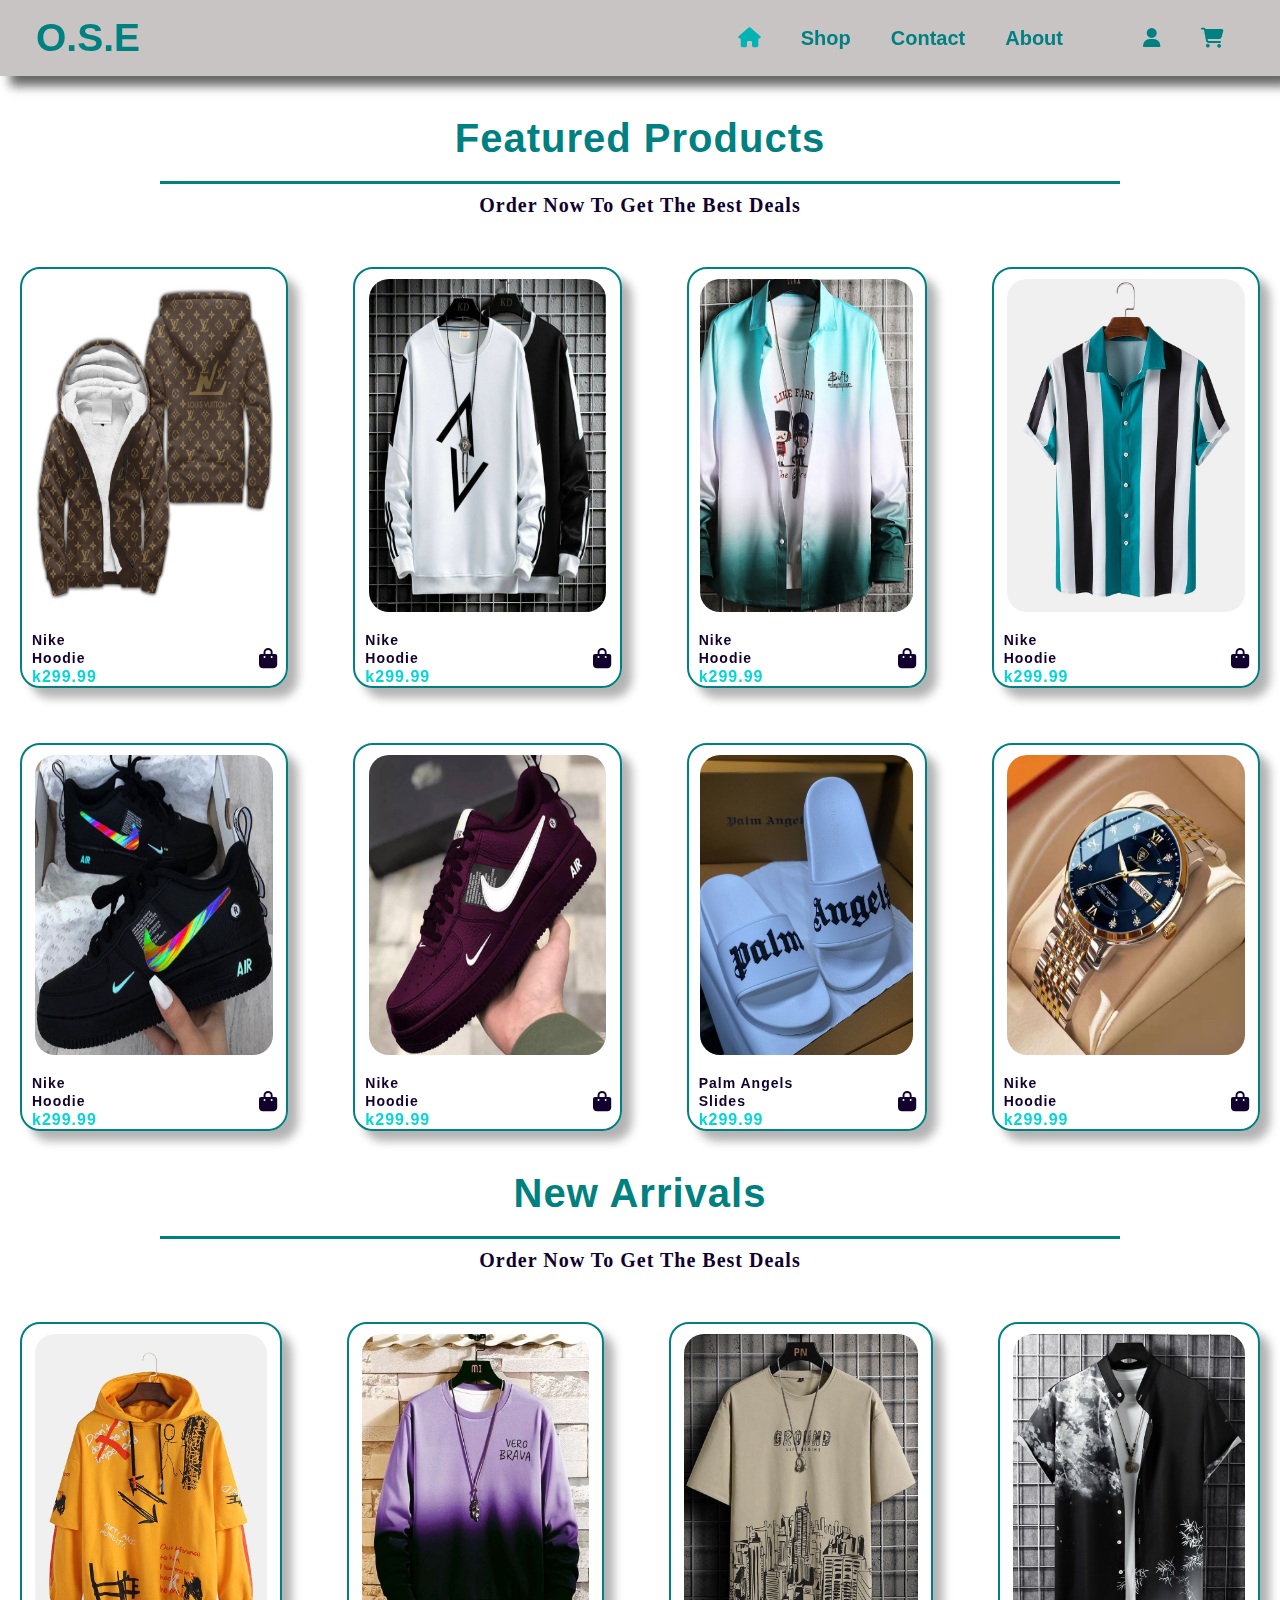
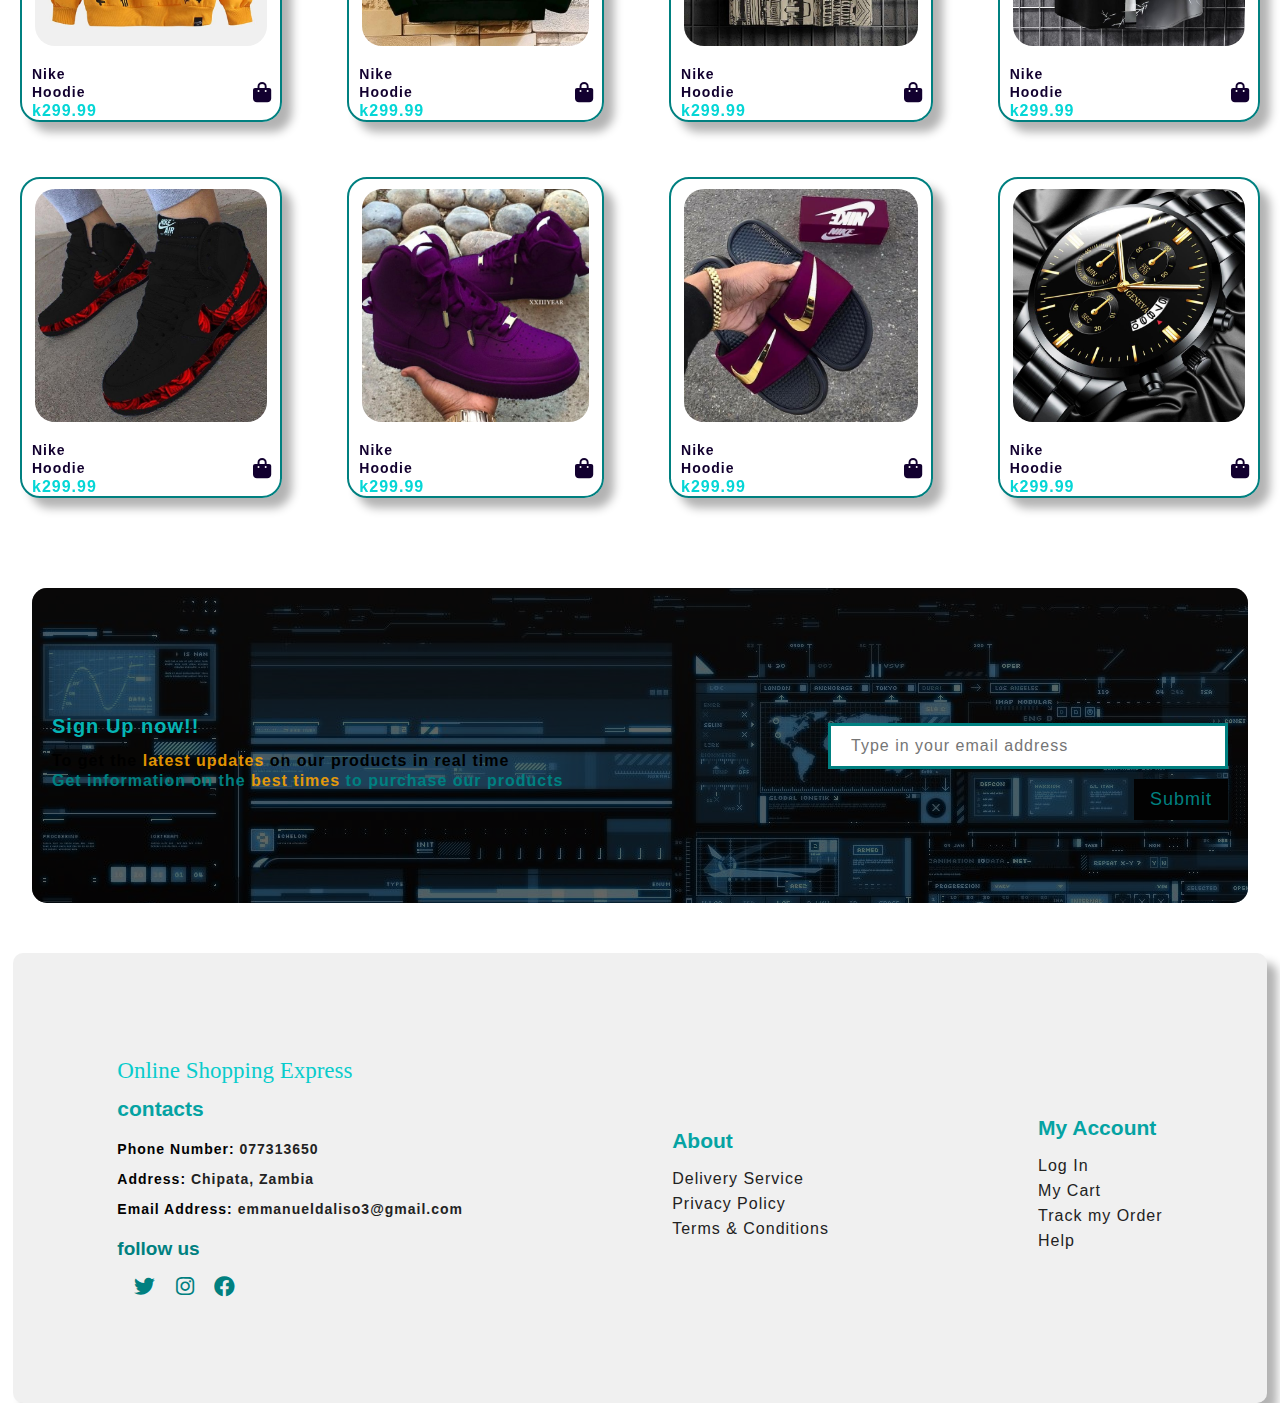
<file: index.html>
<!DOCTYPE html>
<html lang="en">
<head>
    <meta charset="UTF-8">
    <meta http-equiv="X-UA-Compatible" content="IE=edge">
    <meta name="viewport" content="width=device-width, initial-scale=1.0">
    <title>ONLINE SHOPPING EXPRESS</title>
    <link rel="stylesheet" href="font-6/css/all.css">
    <link rel="stylesheet" href="style.css">
    <script src="script.js" async></script>
    
</head>
<body>

    <section id="sec_1">
        <div class="nav">
            <div class="head">
                <h2>O.S.E</h2>
            </div>
            <ul>
                <li><a class="active" href="index.html"><i class="fa-solid fa-house"></i></a></li>
                <li><a href="shop.html">Shop</a></li>
                <li><a href="#">Contact</a></li>
                <li><a href="#">About</a></li>
                <li><a href="#" class="login"><i class="fa-solid fa-user"></i></a></li>
                <li><a href="#"><i class="fa-solid fa-cart-shopping nana"></i></a></li>
            </ul>
           
    </div>
    </section>

    <header>
        <div class="burger">
            <div class="heading">
                <h2>O.S.E</h2>
            </div>
            <button class="ham">
                <div class="bar"></div>
            </button>
        </div>
    </header>
    
    <nav class="mobile">
                <a class="active" href="index.html"><i class="fa-solid fa-house"></i></a>
                <a id="select"href="shop.html">Shop</a>
                <a href="#">About</a>
                <a href="#" class="log"><i class="fa-solid fa-user"></i></a>
                <a href="#"><i class="fa-solid fa-cart-shopping aquila"></i></a>
    </nav>
    <div class="purchase">
        <i class="fa-solid fa-xmark close"></i>
        <div class="item">
            <h2>Your Cart</h2>
            <div class="cart-items">
                <div class="sum-totall">
                    <div class="totall">Totall</div>
                    <div class="sum">k0</div>
                </div>
            <div class="headline">
                <h3 class="long">Items</h3>
                <h3>Price</h3>
                <h3 class="long">Quantity</h3>
            </div>

            </div>
            <div class="btn">
                <a href="#" class="buy">Buy Now</a>
            </div>
        </div>
        
    </div>
    <section id="sec2">
        <div class="head">
            <h2>Featured Products</h3>
        </div>
        <div class="order">
            <h3>Order Now To Get The Best Deals</h3>
        </div>
        
        <div class="container">
            <div class="box">
                <img src="img/hoodie/8.jpg" alt="hoodie">
                <div class="dis">
                     <div class="title">
                        <h5 class="brand">Nike</h5>
                        <h4 class="name">Hoodie</h4>
                        <h3 class="price">k299.99</h3>
                    </div>
                    <div>
                        <a href="shop.html"><i class="fa-solid fa-bag-shopping home"></i></a>
                    </div>
                </div>
            </div>
            <div class="box">
                <img src="img/shirt/21.jpg" alt="hoodie">
                <div class="dis">
                     <div class="title">
                        <h5 class="brand">Nike</h5>
                        <h4 class="name">Hoodie</h4>
                        <h3 class="price">k299.99</h3>
                    </div>
                    <div>
                        <a href="shop.html"><i class="fa-solid fa-bag-shopping home"></i></a>
                    </div>
                </div>
            </div>
            <div class="box">
                <img src="img/shirt/13.jpg" alt="hoodie">
                <div class="dis">
                    <div class="title">
                        <h5 class="brand">Nike</h5>
                        <h4 class="name">Hoodie</h4>
                        <h3 class="price">k299.99</h3>
                    </div>
                    <div>
                        <i class="fa-solid fa-bag-shopping home"></i>
                    </div>
                </div>
            </div>
            <div class="box">
                <img src="img/shirt/9.jpg" alt="hoodie">
                <div class="dis">
                    <div class="title">
                        <h5 class="brand">Nike</h5>
                        <h4 class="name">Hoodie</h4>
                        <h3 class="price">k299.99</h3>
                    </div>
                    <div>
                        <i class="fa-solid fa-bag-shopping home"></i>
                    </div>
                </div>
            </div>
            <div class="box">
                <img src="img/shoes/2.jpg" alt="hoodie">
                <div class="dis">
                     <div class="title">
                        <h5 class="brand">Nike</h5>
                        <h4 class="name">Hoodie</h4>
                        <h3 class="price">k299.99</h3>
                    </div>
                    <div>
                        <i class="fa-solid fa-bag-shopping home"></i>
                    </div>
                </div>
            </div>
            <div class="box">
                <img src="img/shoes/3.jpg" alt="hoodie">
                <div class="dis">
                     <div class="title">
                        <h5 class="brand">Nike</h5>
                        <h4 class="name">Hoodie</h4>
                        <h3 class="price">k299.99</h3>
                    </div>
                    <div>
                        <i class="fa-solid fa-bag-shopping home"></i>
                    </div>
                </div>
            </div>
            <div class="box">
                <img src="img/shoes/10.jpg" alt="hoodie">
                <div class="dis">
                    <div class="title">
                        <h5>Palm Angels</h5>
                        <h4>Slides</h4>
                        <h3>k299.99</h3>
                    </div>
                    <div>
                        <i class="fa-solid fa-bag-shopping home"></i>
                    </div>
                </div>
            </div>
            <div class="box">
                <img src="img/watch/1.jpg" alt="hoodie">
                <div class="dis">
                     <div class="title">
                        <h5 class="brand">Nike</h5>
                        <h4 class="name">Hoodie</h4>
                        <h3 class="price">k299.99</h3>
                    </div>
                    <div>
                        <i class="fa-solid fa-bag-shopping home"></i>
                    </div>
                </div>
            </div>    
        </div>

    </section>
    <section id="sec2">
        <div class="head">
            <h2>New Arrivals</h3>
        </div>
        <div class="order">
            <h3>Order Now To Get The Best Deals</h3>
        </div>
        
        <div class="container">
            <div class="box">
                <img src="img/hoodie/4.jpg" alt="hoodie">
                <div class="dis">
                     <div class="title">
                        <h5 class="brand">Nike</h5>
                        <h4 class="name">Hoodie</h4>
                        <h3 class="price">k299.99</h3>
                    </div>
                    <div>
                        <i class="fa-solid fa-bag-shopping home"></i>
                    </div>
                </div>
            </div>
            <div class="box">
                <img src="img/shirt/19.jpg" alt="hoodie">
                <div class="dis">
                     <div class="title">
                        <h5 class="brand">Nike</h5>
                        <h4 class="name">Hoodie</h4>
                        <h3 class="price">k299.99</h3>
                    </div>
                    <div>
                        <i class="fa-solid fa-bag-shopping home"></i>
                    </div>
                </div>
            </div>
            <div class="box">
                <img src="img/shirt/1.jpg" alt="hoodie">
                <div class="dis">
                    <div class="title">
                        <h5 class="brand">Nike</h5>
                        <h4 class="name">Hoodie</h4>
                        <h3 class="price">k299.99</h3>
                    </div>
                    <div>
                        <i class="fa-solid fa-bag-shopping home"></i>
                    </div>
                </div>
            </div>
            <div class="box">
                <img src="img/shirt/17.jpg" alt="hoodie">
                <div class="dis">
                    <div class="title">
                        <h5 class="brand">Nike</h5>
                        <h4 class="name">Hoodie</h4>
                        <h3 class="price">k299.99</h3>
                    </div>
                    <div>
                        <i class="fa-solid fa-bag-shopping home"></i>
                    </div>
                </div>
            </div>
            <div class="box">
                <img src="img/shoes/12.jpg" alt="hoodie">
                <div class="dis">
                     <div class="title">
                        <h5 class="brand">Nike</h5>
                        <h4 class="name">Hoodie</h4>
                        <h3 class="price">k299.99</h3>
                    </div>
                    <div>
                        <i class="fa-solid fa-bag-shopping home"></i>
                    </div>
                </div>
            </div>
            <div class="box">
                <img src="img/shoes/13.jpg" alt="hoodie">
                <div class="dis">
                     <div class="title">
                        <h5 class="brand">Nike</h5>
                        <h4 class="name">Hoodie</h4>
                        <h3 class="price">k299.99</h3>
                    </div>
                    <div>
                        <i class="fa-solid fa-bag-shopping home"></i>
                    </div>
                </div>
            </div>
            <div class="box">
                <img src="img/shoes/14.jpg" alt="hoodie">
                <div class="dis">
                     <div class="title">
                        <h5 class="brand">Nike</h5>
                        <h4 class="name">Hoodie</h4>
                        <h3 class="price">k299.99</h3>
                    </div>
                    <div>
                        <i class="fa-solid fa-bag-shopping home"></i>
                    </div>
                </div>
            </div>
            <div class="box">
                <img src="img/watch/5.jpg" alt="hoodie">
                <div class="dis">
                     <div class="title">
                        <h5 class="brand">Nike</h5>
                        <h4 class="name">Hoodie</h4>
                        <h3 class="price">k299.99</h3>
                    </div>
                    <div>
                        <i class="fa-solid fa-bag-shopping home"></i>
                    </div>
                </div>
            </div>    
        </div>


    </section>
    <section id="news">
    
            <div class="letter">
                <div class="notice">
                    <h2>Sign Up now!!</h2>
                    <h3>To get the <span>latest updates</span> on our products in real time</h3>
                    <h4>Get information on the <span>best times </span> to purchase our products</h4>
                </div>
                <form action="#" method="post">
                    <input type="emil" placeholder="Type in your email address" required>
                    <a href="#" type="submit">Submit</a>
                </form>
            </div>
            
    </section>
    <footer id="footer">
        <div class="container">
            <div class="ose">
                <h2>Online Shopping Express</h2>
            </div>
            <h3>contacts</h3>
            <h4><strong>Phone Number:</strong> 077313650</h4>
            <h4><strong>Address:</strong> Chipata, Zambia</h4>
            <h4><strong>Email Address:</strong> emmanueldaliso3@gmail.com</h4>
            <div class="icons">
                <h3>follow us</h3>
                <a href="#"><i class="fa-brands fa-twitter"></i></a>
                <a href="#"><i class="fa-brands fa-instagram"></i></a>
                <a href="#"><i class="fa-brands fa-facebook"></i></a>
            </div>
            
        </div>
        <div class="container">
            <h3>About</h3>
           <a href="#">Delivery Service</a>
           <a href="#">Privacy Policy</a>
           <a href="#">Terms & Conditions</a>
        </div>
        <div class="container">
            <h3>My Account</h3>
           <a href="#">Log In</a>
           <a href="#">My Cart</a>
           <a href="#">Track my Order</a>
           <a href="#">Help</a>

        </div>

    </footer>
   <div class="target"></div>

</body>
</html>
</file>
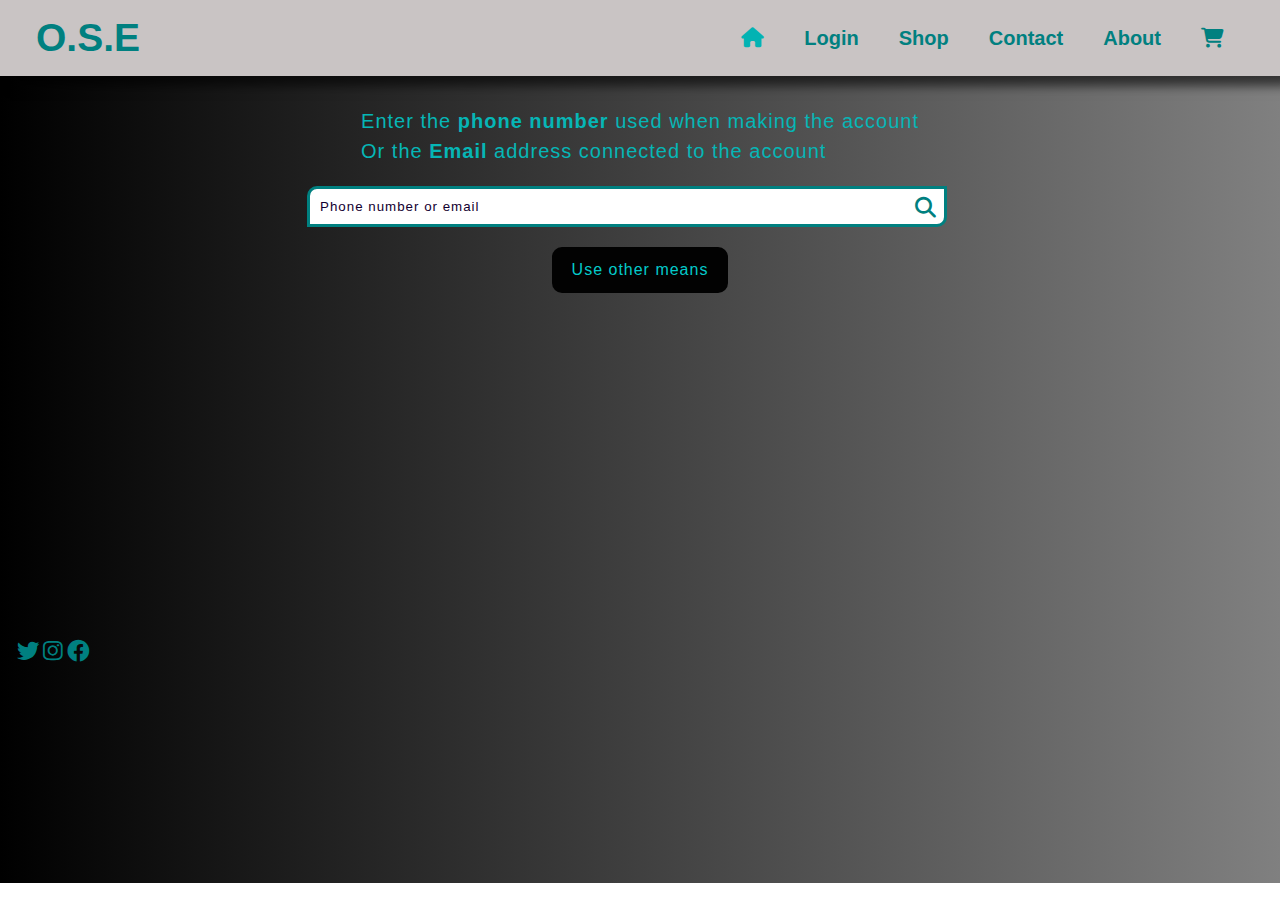
<file: forgot.html>
<!DOCTYPE html>
<html lang="en">
<head>
    <meta charset="UTF-8">
    <meta http-equiv="X-UA-Compatible" content="IE=edge">
    <meta name="viewport" content="width=device-width, initial-scale=1.0">
    <title>forgot-password</title>
    <link rel="stylesheet" href="style.css">
    <link rel="stylesheet" href="font-6/css/all.css">
</head>
<body>
    <section id="sec_1" class="diff">
        <div class="nav">
            <div class="head">
                <h2>O.S.E</h2>
            </div>
            <ul>
                <li><a class="active" href="index.html"><i class="fa-solid fa-house"></i></a></li>
                <li><a href="login.html" id="login">Login</a></li>
                <li><a href="shop.html">Shop</a></li>
                <li><a href="#">Contact</a></li>
                <li><a href="#">About</a></li>
                <li><a href="#"><i class="fa-solid fa-cart-shopping nana"></i></a></li>
            </ul>
           
    </div>
    </section>

    <header>
        <div class="burger">
            <div class="heading">
                <h2>O.S.E</h2>
            </div>
            <button class="ham">
                <div class="bar"></div>
            </button>
        </div>
    </header>
    
    <nav class="mobile">
                <a class="active" href="index.html"><i class="fa-solid fa-house"></i></a>
                <a id="select"href="#">Login</a>
                <a id="select"href="#">Contact</a>
                <a href="#">About</a>
                <a href="#"><i class="fa-solid fa-cart-shopping aquila"></i></a>
    </nav>
    <div class="purchase">
        <i class="fa-solid fa-xmark close"></i>
        <div class="item">
            <h2>Your Cart</h2>
            <div class="total">Total</div>
            <div class="title">$0</div>
            <input type="number" value="0">
            <div class="btn">
                <a href="#" class="buy">Buy Now</a>
            </div>
        </div>
    </div>

    <section id="for">
        <div class="para">
           <span> <p>Enter the <b>phone number</b> used when making the account</p></span>
            <p>Or the <b>Email</b> address connected to the account</p>
        </div>
        <div class="srch">
            <input type="text" placeholder="Phone number or email" id="value">
            <i class="fa-solid fa-magnifying-glass find"></i>
        </div>
        <div class="other">
            <a href="#">Use other means</a>
        </div>
        <ul class="social">
            <a href="#"><i class="fa-brands fa-twitter"></i></a>
            <a href="https://www.instagram.com/"><i class="fa-brands fa-instagram"></i></a>
            <a href="#"> <i class="fa-brands fa-facebook"></i></a>
        </ul>
    </section>
    <script src="script.js"></script>
</body>
</html>
</file>
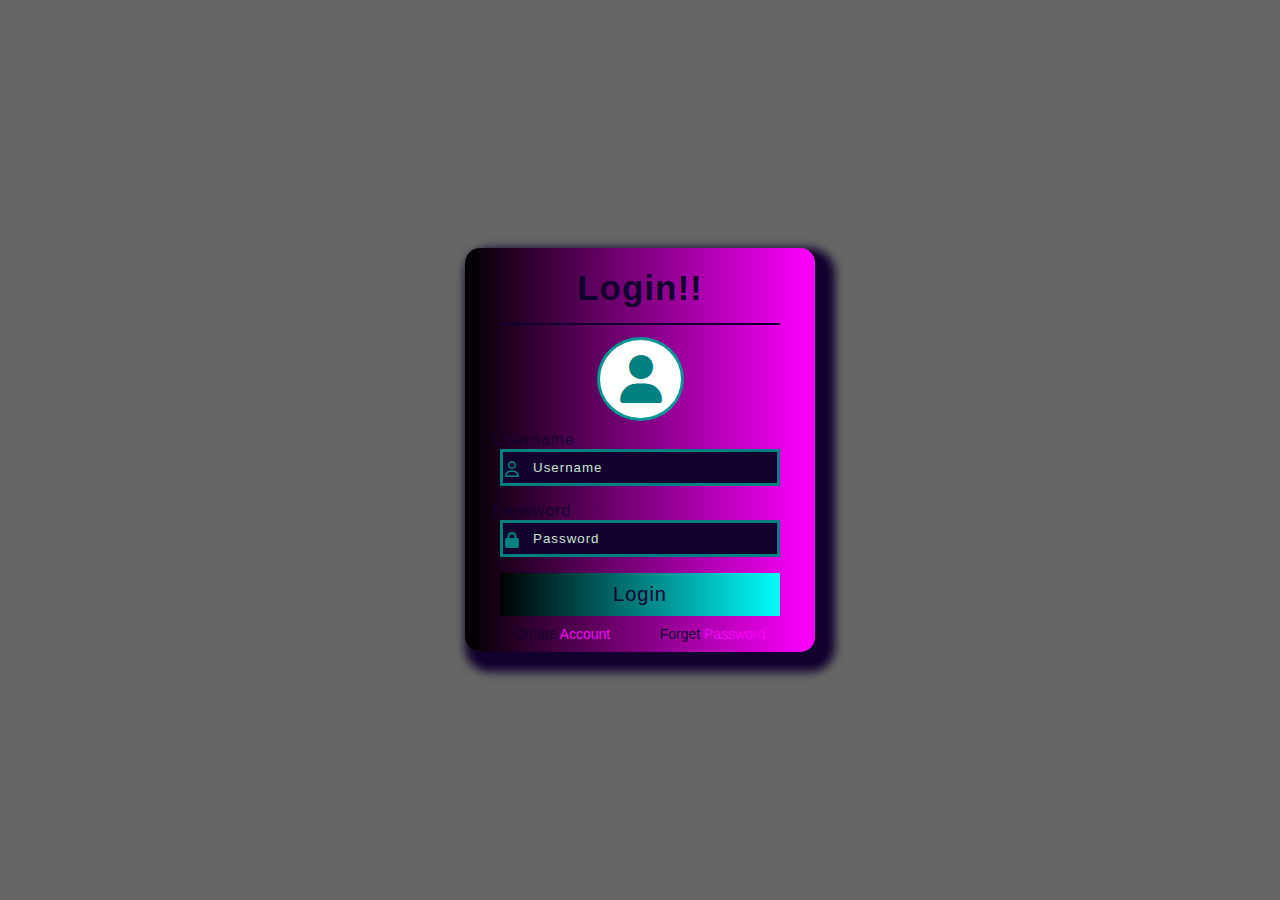
<file: login.html>
<!DOCTYPE html>
<html lang="en">
<head>
    <meta charset="UTF-8">
    <meta http-equiv="X-UA-Compatible" content="IE=edge">
    <meta name="viewport" content="width=device-width, initial-scale=1.0">
    <title>Login</title>
    <link rel="stylesheet" href="font-6/css/all.css">
    <link rel="stylesheet" href="style.css">
</head>
<body>
    <div id="container">
        <form action="shop.html" method="get" id="form">
            <div class="head">
                <h2>Login!!</h2>
            </div>
        <div class="logo">
            <i class="fa-solid fa-user"></i>
        </div><br>
        <label for="username">Username</label>
        <div class="icon">
            <input type="text" placeholder="Username" id="username">
            <i class="fa-regular fa-user"></i>
            <div class="error">
                <p id="user_error"></p>
            </div>
        </div>
        
        <label for="psw">Password</label>
        <div class="icon">
            <input type="password" placeholder="Password" id="password">
            <i class="fa-solid fa-lock"></i>
            <div class="error">
                <p id="password_error"></p>
            </div>
        </div>
        <div class="btn">
            <button type="submit">Login</button>
        </div>
        <div class="btn2">
            <a href="sign.html">Create <span>Account</span></a>
            <a href="#">Forget <span>Password</span></a>

        </div>
        </form>
    </div>

    <script src="login.js"></script>
</body>
</html>
</file>
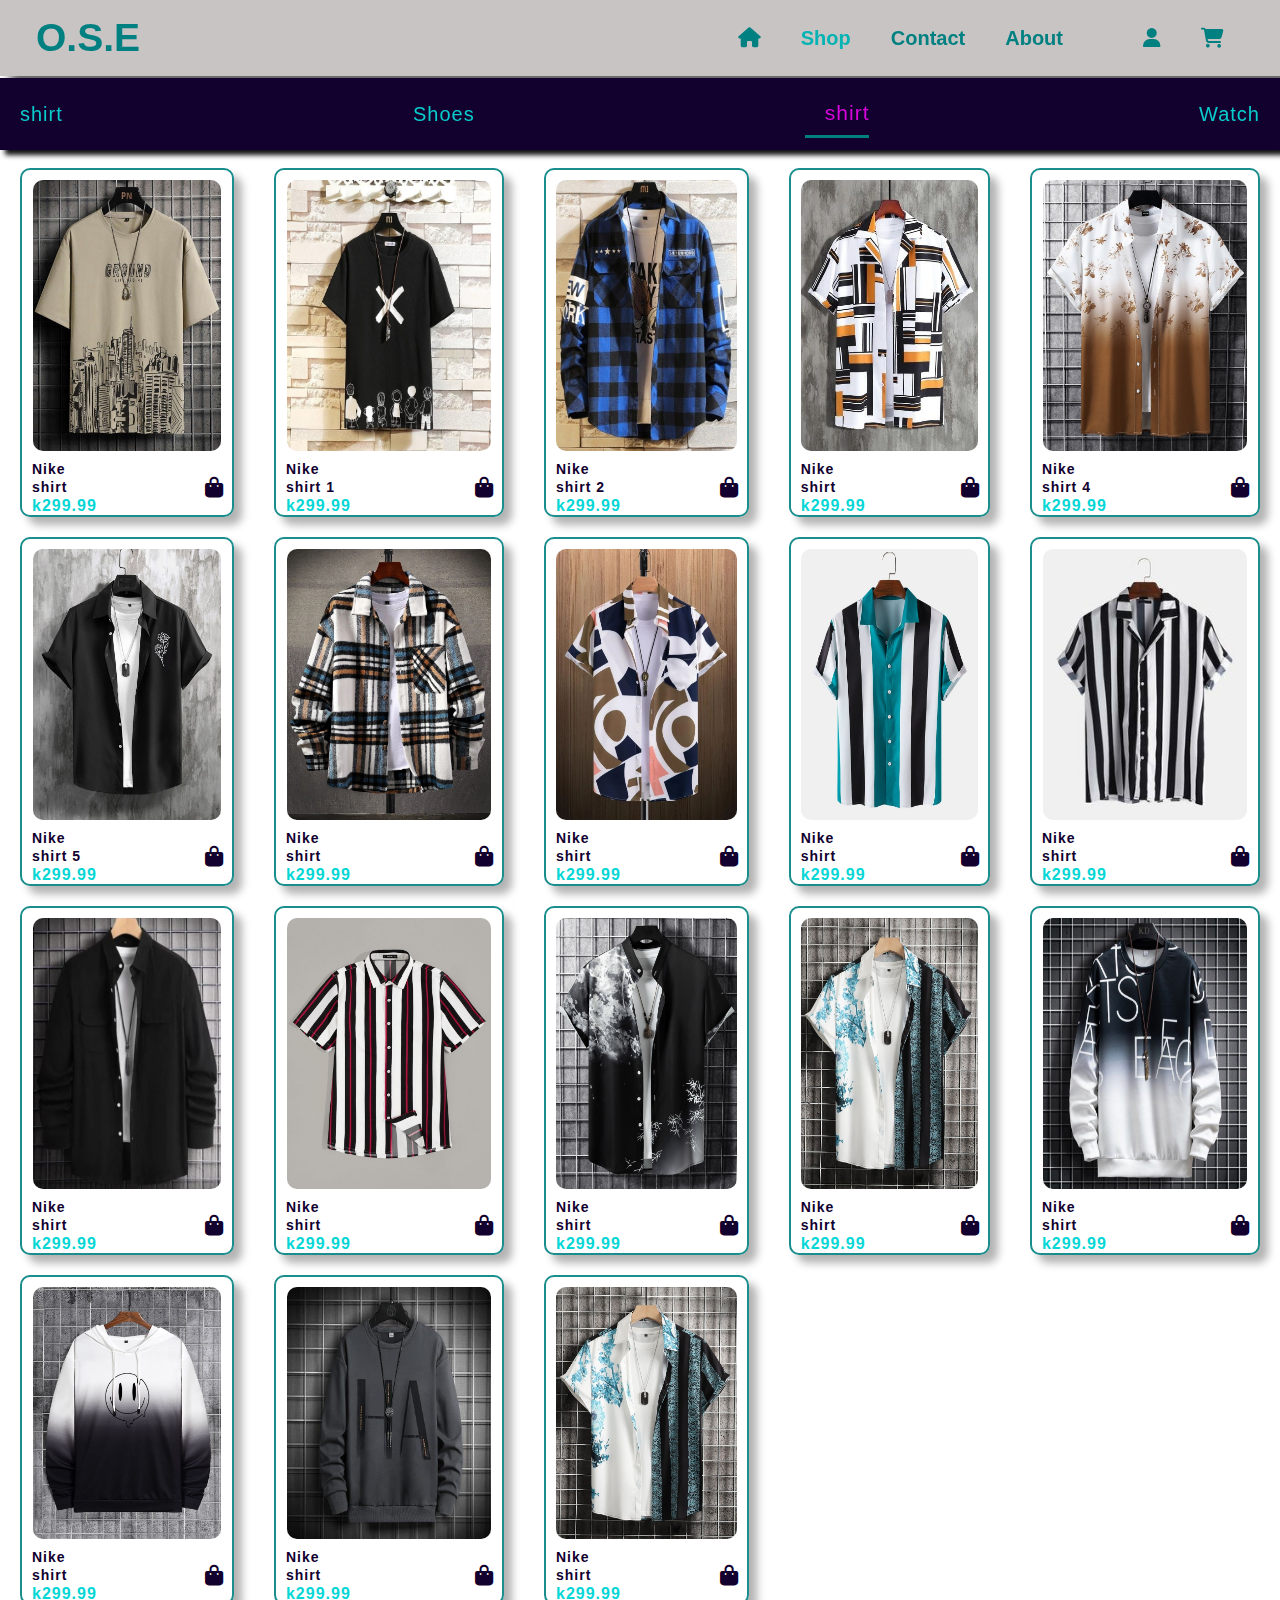
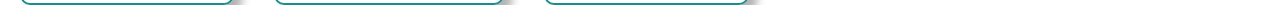
<file: shirts.html>
<!DOCTYPE html>
<html lang="en">
<head>
    <meta charset="UTF-8">
    <meta http-equiv="X-UA-Compatible" content="IE=edge">
    <meta name="viewport" content="width=device-width, initial-scale=1.0">
    <title>SHOP</title>
    <link rel="stylesheet" href="style.css">
    <link rel="stylesheet" href="font-6/css/all.css">
</head>
<body>
    <section id="sec_1">
        <div class="nav">
            <div class="head">
                <h2>O.S.E</h2>
            </div>
            <ul>
                <li><a href="index.html"><i class="fa-solid fa-house"></i></a></li>
                <li><a href="shop.html" class="active">Shop</a></li>
                <li><a href="#">Contact</a></li>
                <li><a href="#">About</a></li>
                <li><a href="#" class="login"><i class="fa-solid fa-user"></i></a></li>
                <li><a href="#"><i class="fa-solid fa-cart-shopping nana"></i></a></li>
            </ul>
           
    </div>
    </section>

    <header>
        <div class="burger">
            <div class="heading">
                <h2>O.S.E</h2>
            </div>
            <button class="ham">
                <div class="bar"></div>
            </button>
        </div>
    </header>
    
    <nav class="mobile">
        <a  href="index.html"><i class="fa-solid fa-house"></i></a>
        <a class="active" href="shop.html">Shop</a>
        <a href="#">About</a>
        <a href="#" class="log"><i class="fa-solid fa-user"></i></a>
        <a href="#"><i class="fa-solid fa-cart-shopping aquila"></i></a>
    </nav>
    <div class="purchase">
        <i class="fa-solid fa-xmark close"></i>
        <div class="item">
            <h2>Your Cart</h2>
            <div class="cart-items">
                <div class="sum-totall">
                    <div class="totall">Totall</div>
                    <div class="sum">k0</div>
                </div>
            <div class="headline">
                <h3 class="long">Items</h3>
                <h3>Price</h3>
                <h3 class="long">Quantity</h3>
            </div>
            <div class="cart-item-sec"></div>
            </div>
            <div class="btn">
                <a href="#" class="buy">Buy Now</a>
            </div>
        </div>
        
    </div>

    <section id="shop">
        <div class="heading">
            <a href="shop.html">shirt</a>
            <a href="shoes.html">Shoes</a>
            <a href="shirt.html" class="active">shirt</a>
            <a href="watch.html">Watch</a>
        </div>
        <div class="container">
            <div class="box">
                <img src="img/shirt/1.jpg" alt="shirt" class="image">
                <div class="dis">
                    <div class="title">
                        <h5 class="brand">Nike</h5>
                        <h4 class="name">shirt</h4>
                        <h3 class="price">k299.99</h3>
                    </div>
                    <div>
                        <div class="id" style="display: none;">1</div>
                        <i class="fa-solid fa-bag-shopping select"></i>
                    </div>
                </div>
            </div>
            <div class="box">
                <img src="img/shirt/2.jpg" alt="shirt" class="image">
                <div class="dis">
                    <div class="title">
                        <h5 class="brand">Nike</h5>
                        <h4 class="name">shirt 1</h4>
                        <h3 class="price">k299.99</h3>
                    </div>
                    <div>
                        <div class="id" style="display: none;">2</div>
                        <i class="fa-solid fa-bag-shopping select"></i>
                    </div>
                </div>
            </div>
            <div class="box">
                <img src="img/shirt/3.jpg" alt="shirt" class="image">
                <div class="dis">
                    <div class="title">
                        <h5 class="brand">Nike</h5>
                        <h4 class="name">shirt 2</h4>
                        <h3 class="price">k299.99</h3>
                    </div>
                    <div>
                        <div class="id" style="display: none;">3</div>
                        <i class="fa-solid fa-bag-shopping select"></i>
                    </div>
                </div>
            </div>
            <div class="box">
                <img src="img/shirt/4.jpg" alt="shirt" class="image">
                <div class="dis">
                    <div class="title">
                        <h5 class="brand">Nike</h5>
                        <h4 class="name">shirt</h4>
                        <h3 class="price">k299.99</h3>
                    </div>
                    <div>
                        <div class="id" style="display: none;">4</div>
                        <i class="fa-solid fa-bag-shopping select"></i>
                    </div>
                </div>
            </div>
            <div class="box">
                <img src="img/shirt/5.jpg" alt="shirt" class="image">
                <div class="dis">
                    <div class="title">
                        <h5 class="brand">Nike</h5>
                        <h4 class="name">shirt 4</h4>
                        <h3 class="price">k299.99</h3>
                    </div>
                    <div>
                        <div class="id" style="display: none;">5</div>
                        <i class="fa-solid fa-bag-shopping select"></i>
                    </div>
                </div>
            </div>
            <div class="box">
                <img src="img/shirt/6.jpg" alt="shirt" class="image">
               <div class="dis">
                    <div class="title">
                        <h5 class="brand">Nike</h5>
                        <h4 class="name">shirt 5</h4>
                        <h3 class="price">k299.99</h3>
                    </div>
                    <div>
                        <div class="id" style="display: none;">6</div>
                        <i class="fa-solid fa-bag-shopping select"></i>
                    </div>
                </div>
            </div>
            <div class="box">
                <img src="img/shirt/7.jpg" alt="shirt" class="image">
               <div class="dis">
                    <div class="title">
                        <h5 class="brand">Nike</h5>
                        <h4 class="name">shirt</h4>
                        <h3 class="price">k299.99</h3>
                    </div>
                    <div>
                        <div class="id" style="display: none;">7</div>
                        <i class="fa-solid fa-bag-shopping select"></i>
                    </div>
                </div>
            </div>
            <div class="box">
                <img src="img/shirt/8.jpg" alt="shirt" class="image">
                <div class="dis">
                    <div class="title">
                        <h5 class="brand">Nike</h5>
                        <h4 class="name">shirt</h4>
                        <h3 class="price">k299.99</h3>
                    </div>
                    <div>
                        <div class="id" style="display: none;">8</div>
                        <i class="fa-solid fa-bag-shopping select"></i>
                    </div>
                </div>
            </div>
            <div class="box">
                <img src="img/shirt/9.jpg" alt="shirt" class="image">
               <div class="dis">
                    <div class="title">
                        <h5 class="brand">Nike</h5>
                        <h4 class="name">shirt</h4>
                        <h3 class="price">k299.99</h3>
                    </div>
                    <div>
                        <div class="id" style="display: none;">9</div>
                        <i class="fa-solid fa-bag-shopping select"></i>
                    </div>
                </div>
            </div>
            <div class="box">
                <img src="img/shirt/10.jpg" alt="shirt" class="image">
                <div class="dis">
                    <div class="title">
                        <h5 class="brand">Nike</h5>
                        <h4 class="name">shirt</h4>
                        <h3 class="price">k299.99</h3>
                    </div>
                    <div>
                        <div class="id" style="display: none;">10</div>
                        <i class="fa-solid fa-bag-shopping select"></i>
                    </div>
                </div>
            </div>
            <div class="box">
                <img src="img/shirt/11.jpg" alt="shirt" class="image">
                <div class="dis">
                    <div class="title">
                        <h5 class="brand">Nike</h5>
                        <h4 class="name">shirt</h4>
                        <h3 class="price">k299.99</h3>
                    </div>
                    <div>
                        <div class="id" style="display: none;">11</div>
                        <i class="fa-solid fa-bag-shopping select"></i>
                    </div>
                </div>
            </div>
            <div class="box">
                <img src="img/shirt/12.jpg" alt="shirt" class="image">
               <div class="dis">
                    <div class="title">
                        <h5 class="brand">Nike</h5>
                        <h4 class="name">shirt</h4>
                        <h3 class="price">k299.99</h3>
                    </div>
                    <div>
                        <div class="id" style="display: none;">12</div>
                        <i class="fa-solid fa-bag-shopping select"></i>
                    </div>
                </div>
            </div>
            <div class="box">
                <img src="img/shirt/17.jpg" alt="shirt" class="image">
               <div class="dis">
                    <div class="title">
                        <h5 class="brand">Nike</h5>
                        <h4 class="name">shirt</h4>
                        <h3 class="price">k299.99</h3>
                    </div>
                    <div>
                        <div class="id" style="display: none;">13</div>
                        <i class="fa-solid fa-bag-shopping select"></i>
                    </div>
                </div>
            </div>
            <div class="box">
                <img src="img/shirt/14.jpg" alt="shirt" class="image">
               <div class="dis">
                    <div class="title">
                        <h5 class="brand">Nike</h5>
                        <h4 class="name">shirt</h4>
                        <h3 class="price">k299.99</h3>
                    </div>
                    <div>
                        <div class="id" style="display: none;">14</div>
                        <i class="fa-solid fa-bag-shopping select"></i>
                    </div>
                </div>
            </div>
            <div class="box">
                <img src="img/shirt/18.jpg" alt="shirt" class="image">
               <div class="dis">
                    <div class="title">
                        <h5 class="brand">Nike</h5>
                        <h4 class="name">shirt</h4>
                        <h3 class="price">k299.99</h3>
                    </div>
                    <div>
                        <div class="id" style="display: none;">15</div>
                        <i class="fa-solid fa-bag-shopping select"></i>
                    </div>
                </div>
            </div>
            <div class="box">
                <img src="img/shirt/20.jpg" alt="shirt" class="image">
               <div class="dis">
                    <div class="title">
                        <h5 class="brand">Nike</h5>
                        <h4 class="name">shirt</h4>
                        <h3 class="price">k299.99</h3>
                    </div>
                    <div>
                        <div class="id" style="display: none;">16</div>
                        <i class="fa-solid fa-bag-shopping select"></i>
                    </div>
                </div>
            </div>
            <div class="box">
                <img src="img/shirt/22.jpg" alt="shirt" class="image">
               <div class="dis">
                    <div class="title">
                        <h5 class="brand">Nike</h5>
                        <h4 class="name">shirt</h4>
                        <h3 class="price">k299.99</h3>
                    </div>
                    <div>
                        <div class="id" style="display: none;">17</div>
                        <i class="fa-solid fa-bag-shopping select"></i>
                    </div>
                </div>
            </div>
            <div class="box">
                <img src="img/shirt/14.jpg" alt="shirt" class="image">
               <div class="dis">
                    <div class="title">
                        <h5 class="brand">Nike</h5>
                        <h4 class="name">shirt</h4>
                        <h3 class="price">k299.99</h3>
                    </div>
                    <div>
                        <div class="id" style="display: none;">18</div>
                        <i class="fa-solid fa-bag-shopping select"></i>
                    </div>
                </div>
            
            
        </div>
    </section>

    <div class="target"></div>

    <script src="script.js"></script>
    
</body>
</html>
</file>
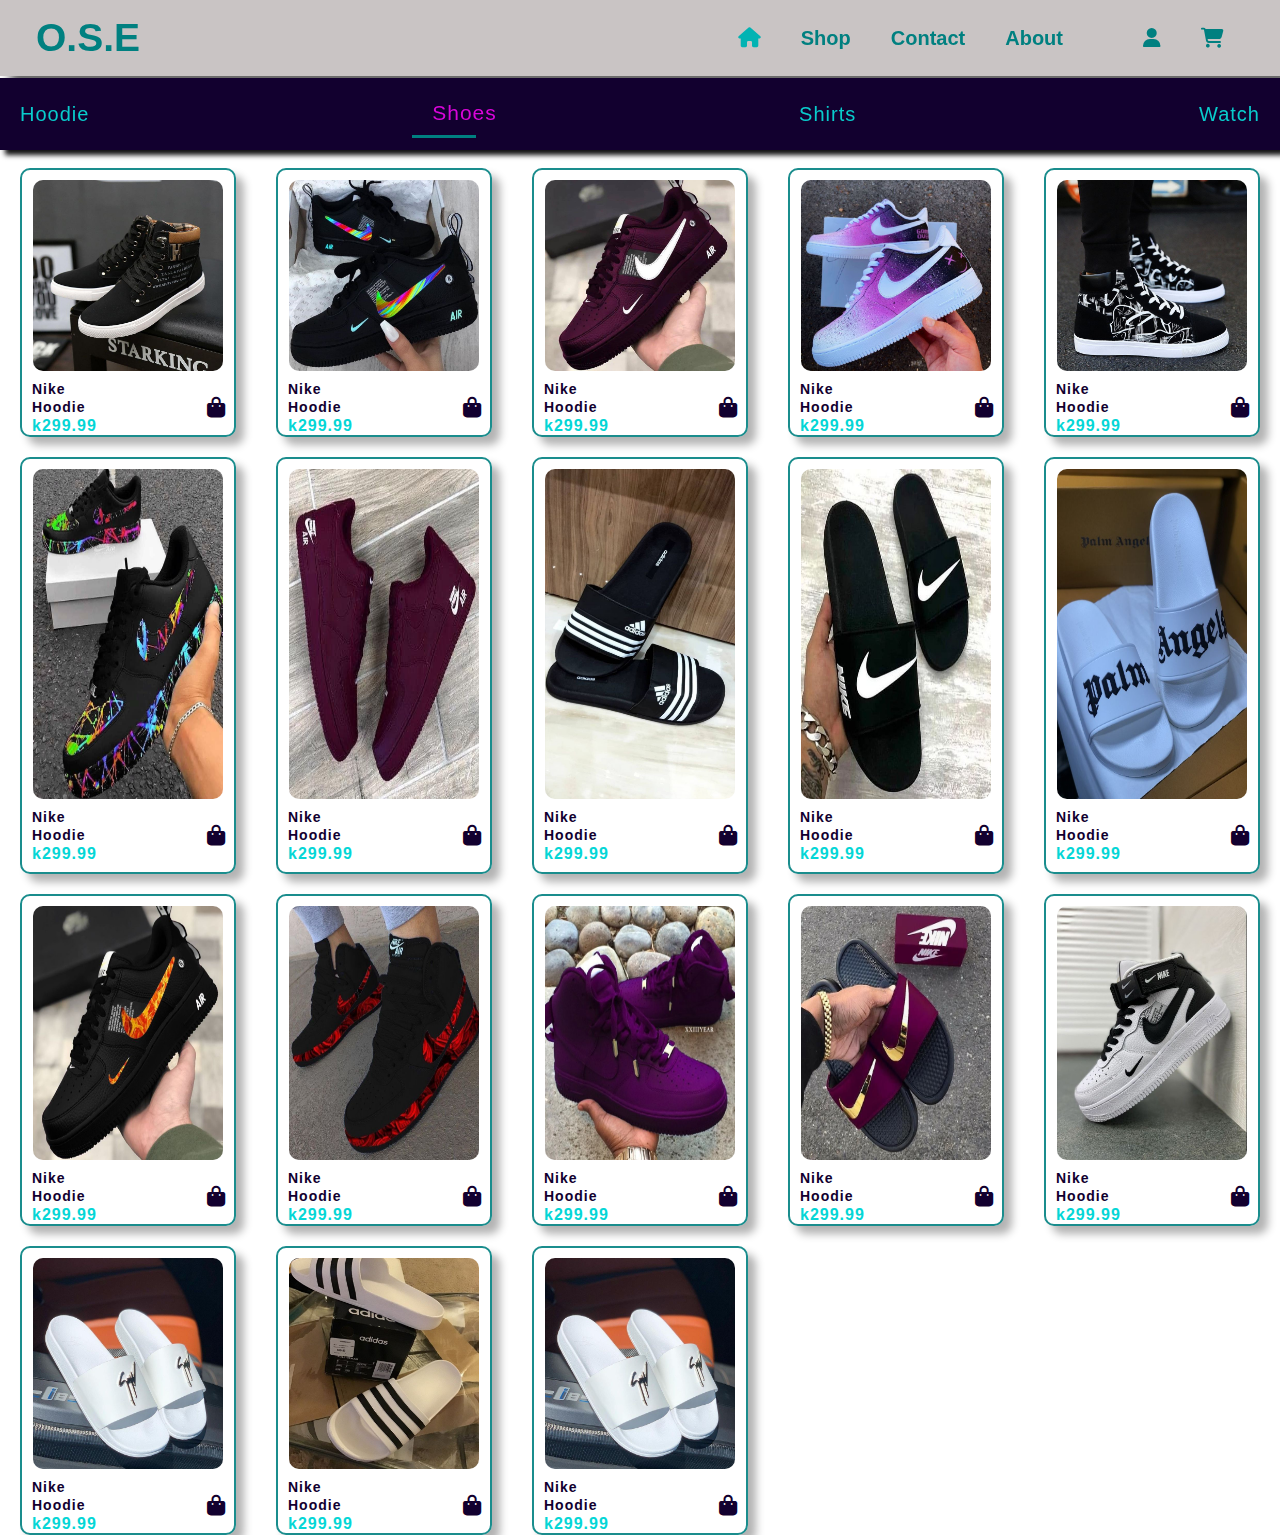
<file: shoes.html>
<!DOCTYPE html>
<html lang="en">
<head>
    <meta charset="UTF-8">
    <meta http-equiv="X-UA-Compatible" content="IE=edge">
    <meta name="viewport" content="width=device-width, initial-scale=1.0">
    <title>SHOP</title>
    <link rel="stylesheet" href="style.css">
    <link rel="stylesheet" href="font-6/css/all.css">
</head>
<body>
    <section id="sec_1">
        <div class="nav">
            <div class="head">
                <h2>O.S.E</h2>
            </div>
            <ul>
                <ul>
                    <li><a class="active" href="index.html"><i class="fa-solid fa-house"></i></a></li>
                    <li><a href="shop.html">Shop</a></li>
                    <li><a href="#">Contact</a></li>
                    <li><a href="#">About</a></li>
                    <li><a href="#" class="login"><i class="fa-solid fa-user"></i></a></li>
                    <li><a href="#"><i class="fa-solid fa-cart-shopping nana"></i></a></li>
                </ul>
           
    </div>
    </section>

    <header>
        <div class="burger">
            <div class="heading">
                <h2>O.S.E</h2>
            </div>
            <button class="ham">
                <div class="bar"></div>
            </button>
        </div>
    </header>
    
    <nav class="mobile">
        <a href="index.html"><i class="fa-solid fa-house"></i></a>
        <a class="active" href="shop.html">Shop</a>
        <a href="#">About</a>
        <a href="#" class="log"><i class="fa-solid fa-user"></i></a>
        <a href="#"><i class="fa-solid fa-cart-shopping aquila"></i></a>
    </nav>
    <div class="purchase">
        <i class="fa-solid fa-xmark close"></i>
        <div class="item">
            <h2>Your Cart</h2>
            <div class="cart-items">
                <div class="sum-totall">
                    <div class="totall">Totall</div>
                    <div class="sum">k0</div>
                </div>
            <div class="headline">
                <h3 class="long">Items</h3>
                <h3>Price</h3>
                <h3 class="long">Quantity</h3>
            </div>
            <div class="cart-item-sec"></div>
            </div>
            <div class="btn">
                <a href="#" class="buy">Buy Now</a>
            </div>
        </div>
        
    </div>

    <section id="shop">
        <div class="heading">
            <a href="shop.html">Hoodie</a>
            <a href="shoes.html" class="active">Shoes</a>
            <a href="shirts.html">Shirts</a>
            <a href="watch.html">Watch</a>
        </div>
        <div class="container">
            <div class="box">
                <img src="img/shoes/1.jpg" alt="shoes" class="image">
                <div class="dis">
                     <div class="title">
                        <h5 class="brand">Nike</h5>
                        <h4 class="name">Hoodie</h4>
                        <h3 class="price">k299.99</h3>
                    </div>
                    <div>
                        <div class="id" style="display: none;">37</div>
                        <i class="fa-solid fa-bag-shopping select"></i>
                    </div>
                </div>
            </div>
            <div class="box">
                <img src="img/shoes/2.jpg" alt="shoes" class="image">
                <div class="dis">
                     <div class="title">
                        <h5 class="brand">Nike</h5>
                        <h4 class="name">Hoodie</h4>
                        <h3 class="price">k299.99</h3>
                    </div>
                    <div>
                        <div class="id" style="display: none;">38</div>
                        <i class="fa-solid fa-bag-shopping select"></i>
                    </div>
                </div>
            </div>
            <div class="box">
                <img src="img/shoes/3.jpg" alt="shoes" class="image">
                <div class="dis">
                     <div class="title">
                        <h5 class="brand">Nike</h5>
                        <h4 class="name">Hoodie</h4>
                        <h3 class="price">k299.99</h3>
                    </div>
                    <div>
                        <div class="id" style="display: none;">39</div>
                        <i class="fa-solid fa-bag-shopping select"></i>
                    </div>
                </div>
            </div>
            <div class="box">
                <img src="img/shoes/4.jpg" alt="shoes" class="image">
                <div class="dis">
                     <div class="title">
                        <h5 class="brand">Nike</h5>
                        <h4 class="name">Hoodie</h4>
                        <h3 class="price">k299.99</h3>
                    </div>
                    <div>
                        <div class="id" style="display: none;">40</div>
                        <i class="fa-solid fa-bag-shopping select"></i>
                    </div>
                </div>
            </div>
            <div class="box">
                <img src="img/shoes/5.jpg" alt="shoes" class="image">
                <div class="dis">
                     <div class="title">
                        <h5 class="brand">Nike</h5>
                        <h4 class="name">Hoodie</h4>
                        <h3 class="price">k299.99</h3>
                    </div>
                    <div>
                        <div class="id" style="display: none;">41</div>
                        <i class="fa-solid fa-bag-shopping select"></i>
                    </div>
                </div>
            </div>
            <div class="box">
                <img src="img/shoes/6.jpg" alt="shoes" class="image">
                <div class="dis">
                     <div class="title">
                        <h5 class="brand">Nike</h5>
                        <h4 class="name">Hoodie</h4>
                        <h3 class="price">k299.99</h3>
                    </div>
                    <div>
                        <div class="id" style="display: none;">42</div>
                        <i class="fa-solid fa-bag-shopping select"></i>
                    </div>
                </div>
            </div>
            <div class="box">
                <img src="img/shoes/7.jpg" alt="shoes" class="image">
                <div class="dis">
                     <div class="title">
                        <h5 class="brand">Nike</h5>
                        <h4 class="name">Hoodie</h4>
                        <h3 class="price">k299.99</h3>
                    </div>
                    <div>
                        <div class="id" style="display: none;">43</div>
                        <i class="fa-solid fa-bag-shopping select"></i>
                    </div>
                </div>
            </div>
            <div class="box">
                <img src="img/shoes/8.jpg" alt="shoes" class="image">
                <div class="dis">
                     <div class="title">
                        <h5 class="brand">Nike</h5>
                        <h4 class="name">Hoodie</h4>
                        <h3 class="price">k299.99</h3>
                    </div>
                    <div>
                        <div class="id" style="display: none;">44</div>
                        <i class="fa-solid fa-bag-shopping select"></i>
                    </div>
                </div>
            </div>
            <div class="box">
                <img src="img/shoes/9.jpg" alt="shoes" class="image">
                <div class="dis">
                     <div class="title">
                        <h5 class="brand">Nike</h5>
                        <h4 class="name">Hoodie</h4>
                        <h3 class="price">k299.99</h3>
                    </div>
                    <div>
                        <div class="id" style="display: none;">45</div>
                        <i class="fa-solid fa-bag-shopping select"></i>
                    </div>
                </div>
            </div>
            <div class="box">
                <img src="img/shoes/10.jpg" alt="shoes" class="image">
                <div class="dis">
                     <div class="title">
                        <h5 class="brand">Nike</h5>
                        <h4 class="name">Hoodie</h4>
                        <h3 class="price">k299.99</h3>
                    </div>
                    <div>
                        <div class="id" style="display: none;">46</div>
                        <i class="fa-solid fa-bag-shopping select"></i>
                    </div>
                </div>
            </div>
            <div class="box">
                <img src="img/shoes/11.jpg" alt="shoes" class="image">
                <div class="dis">
                     <div class="title">
                        <h5 class="brand">Nike</h5>
                        <h4 class="name">Hoodie</h4>
                        <h3 class="price">k299.99</h3>
                    </div>
                    <div>
                        <div class="id" style="display: none;">47</div>
                        <i class="fa-solid fa-bag-shopping select"></i>
                    </div>
                </div>
            </div>
            <div class="box">
                <img src="img/shoes/12.jpg" alt="shoes" class="image">
                <div class="dis">
                     <div class="title">
                        <h5 class="brand">Nike</h5>
                        <h4 class="name">Hoodie</h4>
                        <h3 class="price">k299.99</h3>
                    </div>
                    <div>
                        <div class="id" style="display: none;">48</div>
                        <i class="fa-solid fa-bag-shopping select"></i>
                    </div>
                </div>
            </div>
            <div class="box">
                <img src="img/shoes/13.jpg" alt="shoes" class="image">
                <div class="dis">
                     <div class="title">
                        <h5 class="brand">Nike</h5>
                        <h4 class="name">Hoodie</h4>
                        <h3 class="price">k299.99</h3>
                    </div>
                    <div>
                        <div class="id" style="display: none;">49</div>
                        <i class="fa-solid fa-bag-shopping select"></i>
                    </div>
                </div>
            </div>
            <div class="box">
                <img src="img/shoes/14.jpg" alt="shoes" class="image">
                <div class="dis">
                     <div class="title">
                        <h5 class="brand">Nike</h5>
                        <h4 class="name">Hoodie</h4>
                        <h3 class="price">k299.99</h3>
                    </div>
                    <div>
                        <div class="id" style="display: none;">50</div>
                        <i class="fa-solid fa-bag-shopping select"></i>
                    </div>
                </div>
            </div>
            <div class="box">
                <img src="img/shoes/15.jpg" alt="shoes" class="image">
                <div class="dis">
                     <div class="title">
                        <h5 class="brand">Nike</h5>
                        <h4 class="name">Hoodie</h4>
                        <h3 class="price">k299.99</h3>
                    </div>
                    <div>
                        <div class="id" style="display: none;">51</div>
                        <i class="fa-solid fa-bag-shopping select"></i>
                    </div>
                </div>
            </div>
            <div class="box">
                <img src="img/shoes/16.jpg" alt="shoes" class="image">
                <div class="dis">
                     <div class="title">
                        <h5 class="brand">Nike</h5>
                        <h4 class="name">Hoodie</h4>
                        <h3 class="price">k299.99</h3>
                    </div>
                    <div>
                        <div class="id" style="display: none;">52</div>
                        <i class="fa-solid fa-bag-shopping select"></i>
                    </div>
                </div>
            </div>
            <div class="box">
                <img src="img/shoes/17.jpg" alt="shoes" class="image">
                <div class="dis">
                     <div class="title">
                        <h5 class="brand">Nike</h5>
                        <h4 class="name">Hoodie</h4>
                        <h3 class="price">k299.99</h3>
                    </div>
                    <div>
                        <div class="id" style="display: none;">53</div>
                        <i class="fa-solid fa-bag-shopping select"></i>
                    </div>
                </div>
            </div>
            <div class="box">
                <img src="img/shoes/16.jpg" alt="shoes" class="image">
                <div class="dis">
                     <div class="title">
                        <h5 class="brand">Nike</h5>
                        <h4 class="name">Hoodie</h4>
                        <h3 class="price">k299.99</h3>
                    </div>
                    <div>
                        <div class="id" style="display: none;">54</div>
                        <i class="fa-solid fa-bag-shopping select"></i>
                    </div>
                </div>
            </div>
            
            
        </div>
    </section>

    <div class="target"></div>

    <script src="script.js"></script>
    
</body>
</html>
</file>
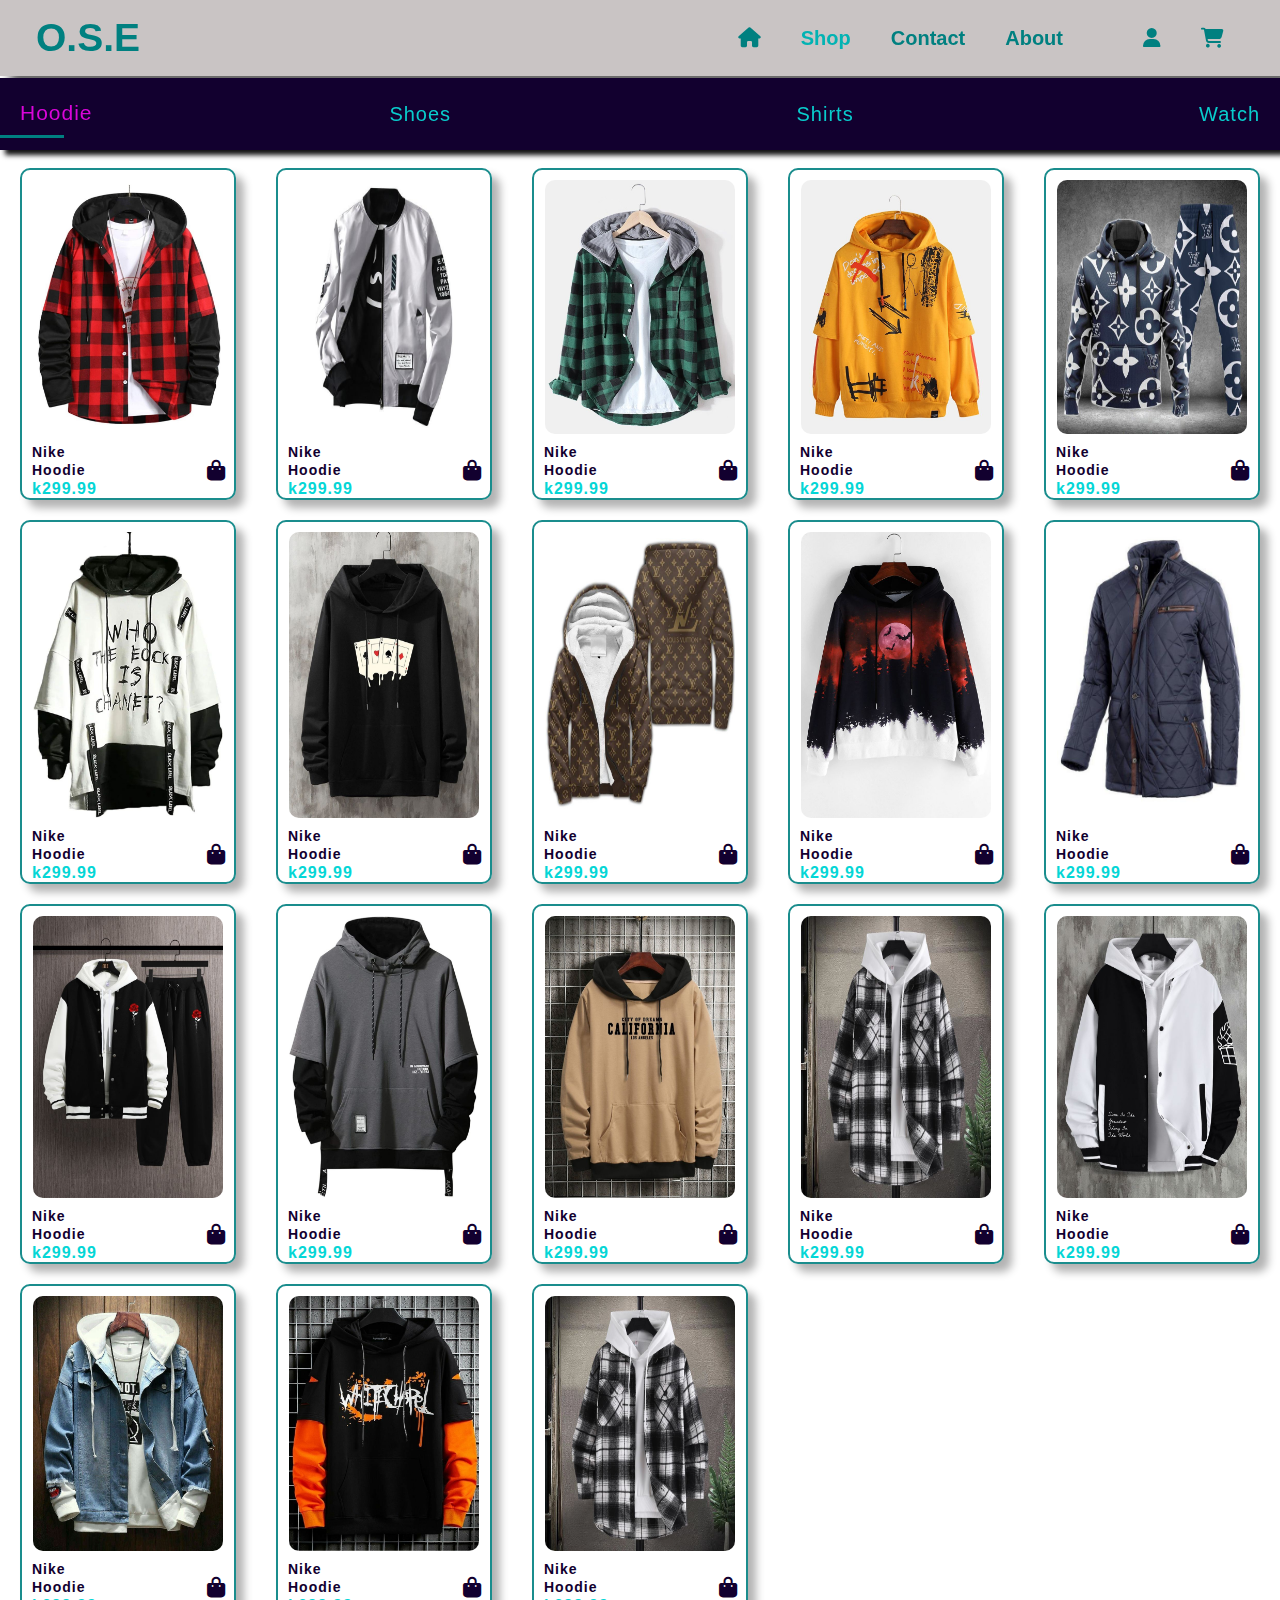
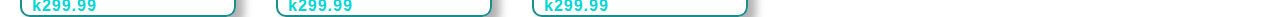
<file: shop.html>
<!DOCTYPE html>
<html lang="en">
<head>
    <meta charset="UTF-8">
    <meta http-equiv="X-UA-Compatible" content="IE=edge">
    <meta name="viewport" content="width=device-width, initial-scale=1.0">
    <title>SHOP</title>
    <link rel="stylesheet" href="style.css">
    <link rel="stylesheet" href="font-6/css/all.css">
    <script src="script.js" async></script>
</head>
<body>
    <section id="sec_1">
        <div class="nav">
            <div class="head">
                <h2>O.S.E</h2>
            </div>
            <ul>
                <li><a  href="index.html"><i class="fa-solid fa-house"></i></a></li>
                <li><a href="shop.html" class="active">Shop</a></li>
                <li><a href="#">Contact</a></li>
                <li><a href="#">About</a></li>
                <li><a href="#" class="login"><i class="fa-solid fa-user"></i></a></li>
                <li><a href="#"><i class="fa-solid fa-cart-shopping nana"></i></a></li>
            </ul>
           
    </div>
    </section>

    <header>
        <div class="burger">
            <div class="heading">
                <h2>O.S.E</h2>
            </div>
            <button class="ham">
                <div class="bar"></div>
            </button>
        </div>
    </header>
    
    <nav class="mobile">
        <a href="index.html"><i class="fa-solid fa-house"></i></a>
        <a class="active" href="shop.html">Shop</a>
        <a href="#">About</a>
        <a href="#" class="log"><i class="fa-solid fa-user"></i></a>
        <a href="#"><i class="fa-solid fa-cart-shopping aquila"></i></a>
    </nav>
    <div class="purchase">
        <i class="fa-solid fa-xmark close"></i>
        <div class="item">
            <h2>Your Cart</h2>
            <div class="cart-items">
                <div class="sum-totall">
                    <div class="totall">Totall</div>
                    <div class="sum">k0</div>
                </div>
            <div class="headline">
                <h3 class="">Items</h3>
                <h3>Price</h3>
                <h3 class="">Quantity</h3>
            </div>
            <div class="cart-item-sec"></div>
            </div>
            <div class="btn">
                <a href="#" class="buy">Buy Now</a>
            </div>
        </div>
        
    </div>

    <section id="shop">
        <div class="heading">
            <a href="#" class="active">Hoodie</a>
            <a href="shoes.html">Shoes</a>
            <a href="shirts.html">Shirts</a>
            <a href="watch.html">Watch</a>
        </div>
        <div class="container">
            <div class="box">
                <img src="img/hoodie/1.jpg" alt="hoodie" class="image">
                <div class="dis">
                    <div class="title">
                        <h5 class="brand">Nike</h5>
                        <h4 class="name">Hoodie</h4>
                        <h3 class="price">k299.99</h3>
                    </div>
                    <div>
                        <div class="id" style="display: none;">19</div>
                        <i class="fa-solid fa-bag-shopping select"></i>
                    </div>
                </div>
            </div>
            <div class="box">
                <img src="img/hoodie/2.jpg" alt="hoodie" class="image">
                <div class="dis">
                    <div class="title">
                        <h5 class="brand">Nike</h5>
                        <h4 class="name">Hoodie</h4>
                        <h3 class="price">k299.99</h3>
                    </div>
                    <div>
                        <div class="id" style="display: none;">20</div>
                        <i class="fa-solid fa-bag-shopping select"></i>
                    </div>
                </div>
            </div>
            <div class="box">
                <img src="img/hoodie/3.jpg" alt="hoodie" class="image">
                <div class="dis">
                    <div class="title">
                        <h5 class="brand">Nike</h5>
                        <h4 class="name">Hoodie</h4>
                        <h3 class="price">k299.99</h3>
                    </div>
                    <div>
                        <div class="id" style="display: none;">21</div>
                        <i class="fa-solid fa-bag-shopping select"></i>
                    </div>
                </div>
            </div>
            <div class="box">
                <img src="img/hoodie/4.jpg" alt="hoodie" class="image">
                <div class="dis">
                    <div class="title">
                        <h5 class="brand">Nike</h5>
                        <h4 class="name">Hoodie </h4>
                        <h3 class="price">k299.99</h3>
                    </div>
                    <div>
                        <div class="id" style="display: none;">22</div>
                        <i class="fa-solid fa-bag-shopping select"></i>
                    </div>
                </div>
            </div>
            <div class="box">
                <img src="img/hoodie/5.jpg" alt="hoodie" class="image">
                <div class="dis">
                    <div class="title">
                        <h5 class="brand">Nike</h5>
                        <h4 class="name">Hoodie</h4>
                        <h3 class="price">k299.99</h3>
                    </div>
                    <div>
                        <div class="id" style="display: none;">23</div>
                        <i class="fa-solid fa-bag-shopping select"></i>
                    </div>
                </div>
            </div>
            <div class="box">
                <img src="img/hoodie/6.jpg" alt="hoodie" class="image">
               <div class="dis">
                    <div class="title">
                        <h5 class="brand">Nike</h5>
                        <h4 class="name">Hoodie</h4>
                        <h3 class="price">k299.99</h3>
                    </div>
                    <div>
                        <div class="id" style="display: none;">24</div>
                        <i class="fa-solid fa-bag-shopping select"></i>
                    </div>
                </div>
            </div>
            <div class="box">
                <img src="img/hoodie/7.jpg" alt="hoodie" class="image">
               <div class="dis">
                    <div class="title">
                        <h5 class="brand">Nike</h5>
                        <h4 class="name">Hoodie</h4>
                        <h3 class="price">k299.99</h3>
                    </div>
                    <div>
                        <div class="id" style="display: none;">25</div>
                        <i class="fa-solid fa-bag-shopping select"></i>
                    </div>
                </div>
            </div>
            <div class="box">
                <img src="img/hoodie/8.jpg" alt="hoodie" class="image">
                <div class="dis">
                    <div class="title">
                        <h5 class="brand">Nike</h5>
                        <h4 class="name">Hoodie</h4>
                        <h3 class="price">k299.99</h3>
                    </div>
                    <div>
                        <div class="id" style="display: none;">26</div>
                        <i class="fa-solid fa-bag-shopping select"></i>
                    </div>
                </div>
            </div>
            <div class="box">
                <img src="img/hoodie/9.jpg" alt="hoodie" class="image">
               <div class="dis">
                    <div class="title">
                        <h5 class="brand">Nike</h5>
                        <h4 class="name">Hoodie</h4>
                        <h3 class="price">k299.99</h3>
                    </div>
                    <div>
                        <div class="id" style="display: none;">27</div>
                        <i class="fa-solid fa-bag-shopping select"></i>
                    </div>
                </div>
            </div>
            <div class="box">
                <img src="img/hoodie/10.jpg" alt="hoodie" class="image">
                <div class="dis">
                    <div class="title">
                        <h5 class="brand">Nike</h5>
                        <h4 class="name">Hoodie</h4>
                        <h3 class="price">k299.99</h3>
                    </div>
                    <div>
                        <div class="id" style="display: none;">28</div>
                        <i class="fa-solid fa-bag-shopping select"></i>
                    </div>
                </div>
            </div>
            <div class="box">
                <img src="img/hoodie/11.jpg" alt="hoodie" class="image">
                <div class="dis">
                    <div class="title">
                        <h5 class="brand">Nike</h5>
                        <h4 class="name">Hoodie</h4>
                        <h3 class="price">k299.99</h3>
                    </div>
                    <div>
                        <div class="id" style="display: none;">29</div>
                        <i class="fa-solid fa-bag-shopping select"></i>
                    </div>
                </div>
            </div>
            <div class="box">
                <img src="img/hoodie/12.jpg" alt="hoodie" class="image">
               <div class="dis">
                    <div class="title">
                        <h5 class="brand">Nike</h5>
                        <h4 class="name">Hoodie</h4>
                        <h3 class="price">k299.99</h3>
                    </div>
                    <div>
                        <div class="id" style="display: none;">30</div>
                        <i class="fa-solid fa-bag-shopping select"></i>
                    </div>
                </div>
            </div>
            <div class="box">
                <img src="img/hoodie/17.jpg" alt="hoodie" class="image">
               <div class="dis">
                    <div class="title">
                        <h5 class="brand">Nike</h5>
                        <h4 class="name">Hoodie</h4>
                        <h3 class="price">k299.99</h3>
                    </div>
                    <div>
                        <div class="id" style="display: none;">31</div>
                        <i class="fa-solid fa-bag-shopping select"></i>
                    </div>
                </div>
            </div>
            <div class="box">
                <img src="img/hoodie/14.jpg" alt="hoodie" class="image">
               <div class="dis">
                    <div class="title">
                        <h5 class="brand">Nike</h5>
                        <h4 class="name">Hoodie</h4>
                        <h3 class="price">k299.99</h3>
                    </div>
                    <div>
                        <div class="id" style="display: none;">32</div>
                        <i class="fa-solid fa-bag-shopping select"></i>
                    </div>
                </div>
            </div>
            <div class="box">
                <img src="img/hoodie/18.jpg" alt="hoodie" class="image">
               <div class="dis">
                    <div class="title">
                        <h5 class="brand">Nike</h5>
                        <h4 class="name">Hoodie</h4>
                        <h3 class="price">k299.99</h3>
                    </div>
                    <div>
                        <div class="id" style="display: none;">33</div>
                        <i class="fa-solid fa-bag-shopping select"></i>
                    </div>
                </div>
            </div>
            <div class="box">
                <img src="img/hoodie/20.jpg" alt="hoodie" class="image">
               <div class="dis">
                    <div class="title">
                        <h5 class="brand">Nike</h5>
                        <h4 class="name">Hoodie</h4>
                        <h3 class="price">k299.99</h3>
                    </div>
                    <div>
                        <div class="id" style="display: none;">34</div>
                        <i class="fa-solid fa-bag-shopping select"></i>
                    </div>
                </div>
            </div>
            <div class="box">
                <img src="img/hoodie/22.jpg" alt="hoodie" class="image">
               <div class="dis">
                    <div class="title">
                        <h5 class="brand">Nike</h5>
                        <h4 class="name">Hoodie</h4>
                        <h3 class="price">k299.99</h3>
                    </div>
                    <div>
                        <div class="id" style="display: none;">35</div>
                        <i class="fa-solid fa-bag-shopping select"></i>
                    </div>
                </div>
            </div>
            <div class="box">
                <img src="img/hoodie/14.jpg" alt="hoodie" class="image">
               <div class="dis">
                    <div class="title">
                        <h5 class="brand">Nike</h5>
                        <h4 class="name">Hoodie</h4>
                        <h3 class="price">k299.99</h3>
                    </div>
                    <div>
                        <div class="id" style="display: none;">36</div>
                        <i class="fa-solid fa-bag-shopping select"></i>
                    </div>
                </div>
            
            
        </div>
    </section>

    <div class="target"></div>

    
    
</body>
</html>
</file>
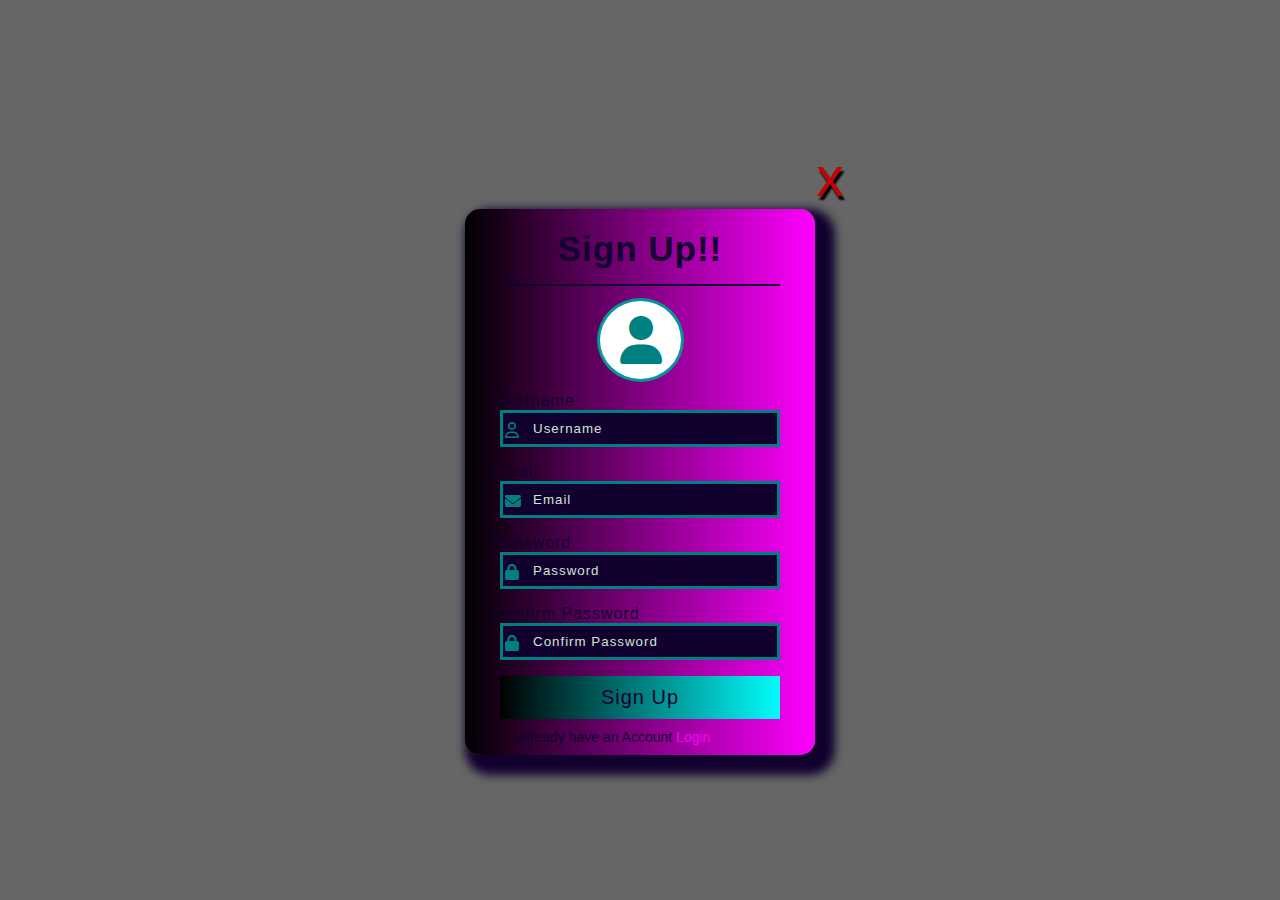
<file: sign.html>
<!DOCTYPE html>
<html lang="en">
<head>
    <meta charset="UTF-8">
    <meta http-equiv="X-UA-Compatible" content="IE=edge">
    <meta name="viewport" content="width=device-width, initial-scale=1.0">
    <title>Sign Up</title>
    <link rel="stylesheet" href="font-6/css/all.css">
    <link rel="stylesheet" href="style.css">
    <script src="script.js" async></script>
</head>
<body>
    <div id="container" class="display">
        <div class="close">
            <span class="exit" onclick="exit()">x</span>
        </div>
        <form  method="post" id="form">
            <div class="head">
                <h2>Sign Up!!</h2>
            </div>
        <div class="logo">
            <i class="fa-solid fa-user"></i>
        </div><br>
        <label for="username">Username</label>
        <div class="icon">
            <input type="text" placeholder="Username" id="username" >
            <i class="fa-regular fa-user"></i>
            <div class="error">
                <p id="user_error"></p>
            </div>
        </div>
        <label for="email">Email</label>
        <div class="icon">
            <input type="email" placeholder="Email" id="email">
           <i class="fa-solid fa-envelope"></i>
           <div class="error">
            <p id="email_error"></p>
        </div>
        </div>
        
        <label for="psw">Password</label>
        <div class="icon">
            <input type="password" placeholder="Password" id="password">
            <i class="fa-solid fa-lock"></i>
            <div class="error">
                <p id="password_error"></p>
            </div>
        </div>
        <label for="psw">Confirm Password</label>
        <div class="icon">
            <input type="password" placeholder="Confirm Password" id="password2">
            <i class="fa-solid fa-lock"></i>
        </div>
        <div class="btn">
            <button type="submit" onclick="checkInput()">Sign Up</button>
        </div>
        <div class="btn2">
            <a href ="login.html">Already have an Account <span>Login</span> <a>

        </div>
        </form>
    </div>


</body>
</html>
</file>
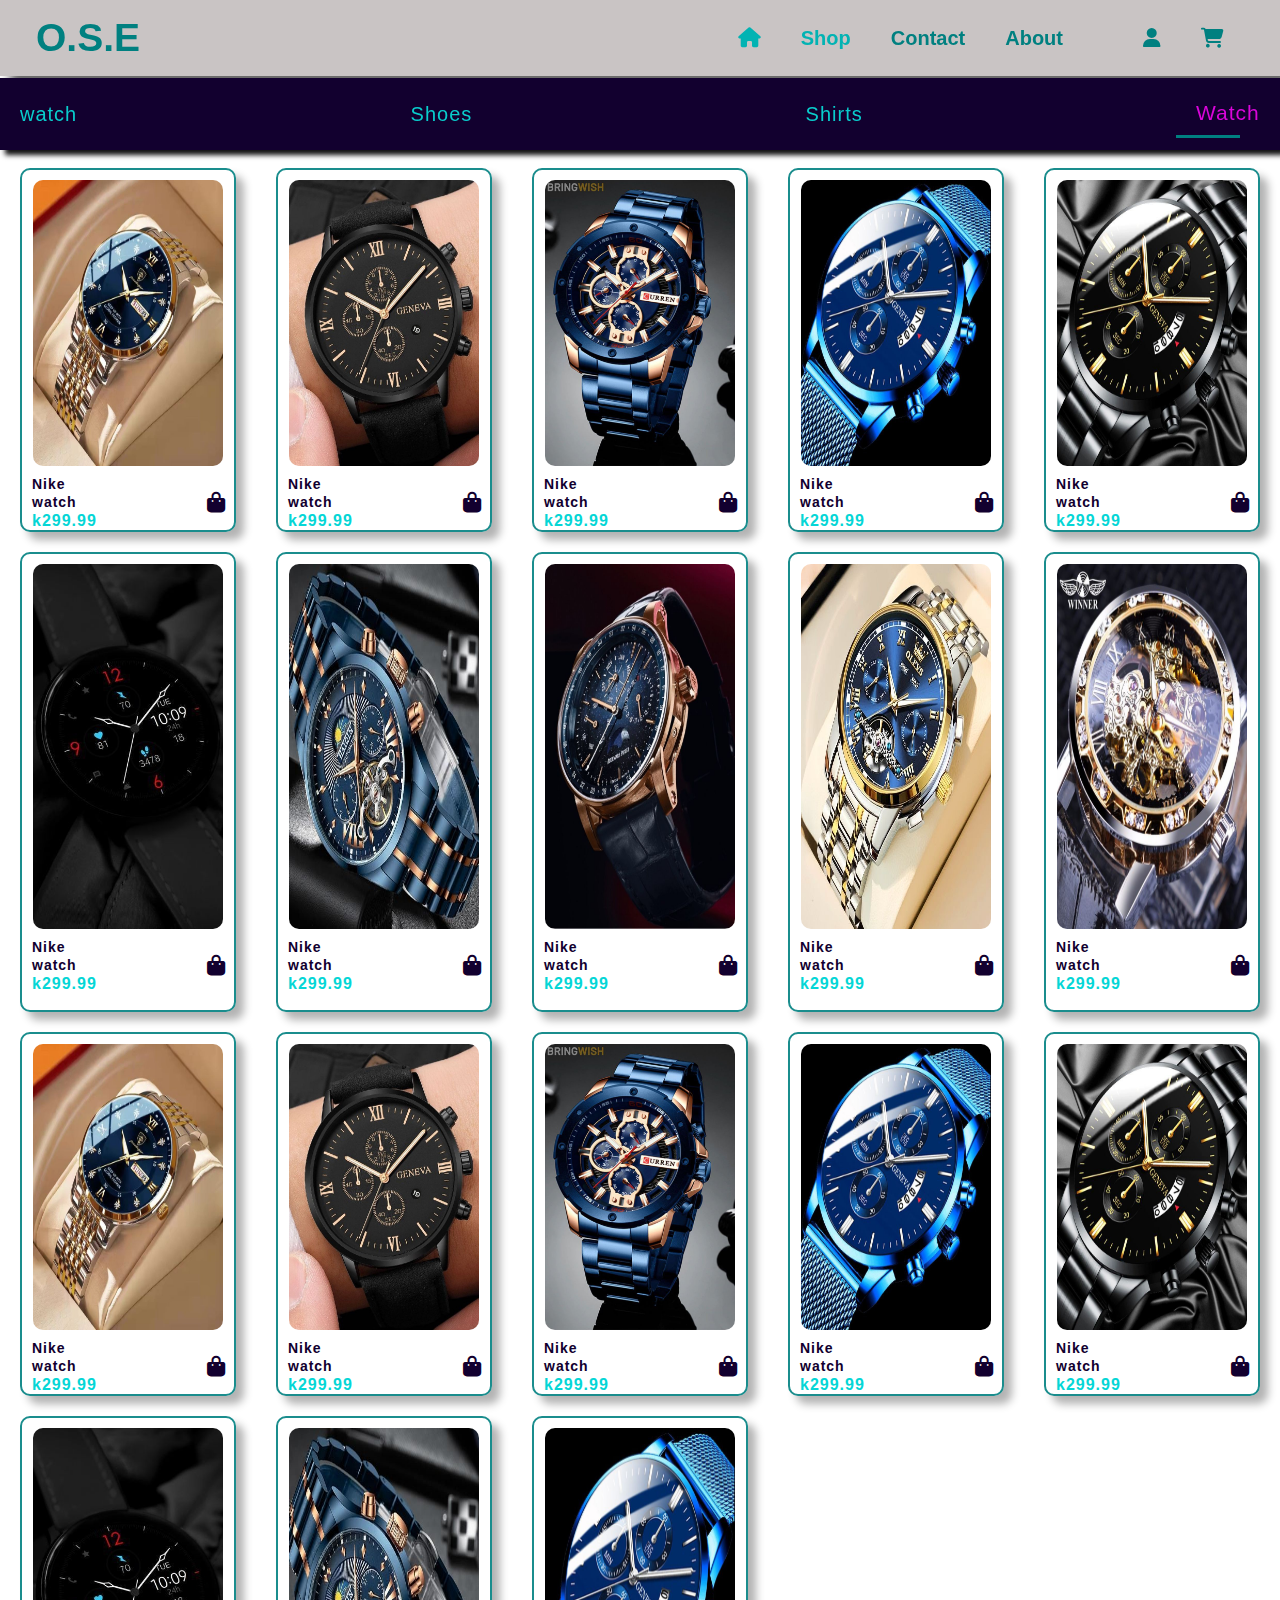
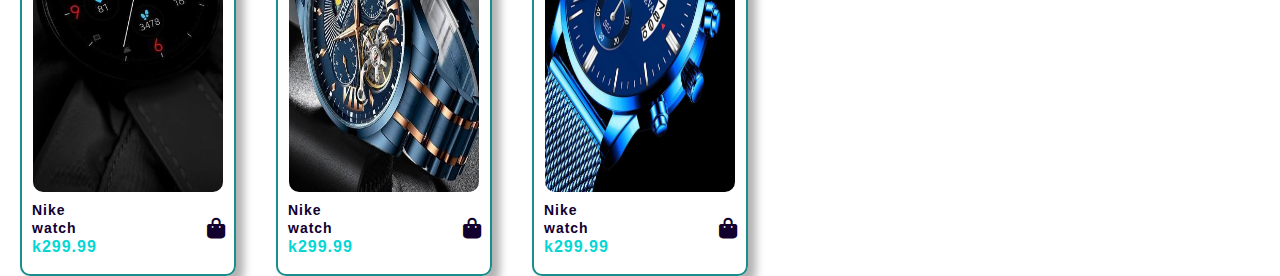
<file: watch.html>
<!DOCTYPE html>
<html lang="en">
<head>
    <meta charset="UTF-8">
    <meta http-equiv="X-UA-Compatible" content="IE=edge">
    <meta name="viewport" content="width=device-width, initial-scale=1.0">
    <title>SHOP</title>
    <link rel="stylesheet" href="style.css">
    <link rel="stylesheet" href="font-6/css/all.css">
    <script src="script.js" async></script>
</head>
<body>
    <section id="sec_1">
        <div class="nav">
            <div class="head">
                <h2>O.S.E</h2>
            </div>
            <ul>
                <li><a class="active" href="index.html"><i class="fa-solid fa-house"></i></a></li>
                <li><a href="shop.html" class="active">Shop</a></li>
                <li><a href="#">Contact</a></li>
                <li><a href="#">About</a></li>
                <li><a href="#" class="login"><i class="fa-solid fa-user"></i></a></li>
                <li><a href="#"><i class="fa-solid fa-cart-shopping nana"></i></a></li>
            </ul>
           
    </div>
    </section>

    <header>
        <div class="burger">
            <div class="heading">
                <h2>O.S.E</h2>
            </div>
            <button class="ham">
                <div class="bar"></div>
            </button>
        </div>
    </header>
    
        <nav class="mobile">
            <a href="index.html"><i class="fa-solid fa-house"></i></a>
            <a class="active"href="shop.html">Shop</a>
            <a href="#">About</a>
            <a href="#" class="log"><i class="fa-solid fa-user"></i></a>
            <a href="#"><i class="fa-solid fa-cart-shopping aquila"></i></a>
        </nav>
    <div class="purchase">
        <i class="fa-solid fa-xmark close"></i>
        <div class="item">
            <h2>Your Cart</h2>
            <div class="cart-items">
                <div class="sum-totall">
                    <div class="totall">Totall</div>
                    <div class="sum">k0</div>
                </div>
            <div class="headline">
                <h3 class="long">Items</h3>
                <h3>Price</h3>
                <h3 class="long">Quantity</h3>
            </div>
            <div class="cart-item-sec"></div>
            </div>
            <div class="btn">
                <a href="#" class="buy">Buy Now</a>
            </div>
        </div>
        
    </div>

    <section id="shop">
        <div class="heading">
            <a href="shop.html">watch</a>
            <a href="shoes.html">Shoes</a>
            <a href="shirts.html">Shirts</a>
            <a href="#" class="active watch">Watch</a>
        </div>
        <div class="container">
            <div class="box">
                <img src="img/watch/1.jpg" alt="watch" class="image">
                <div class="dis">
                    <div class="title">
                        <h5 class="brand">Nike</h5>
                        <h4 class="name">watch</h4>
                        <h3 class="price">k299.99</h3>
                    </div>
                    <div>
                        <div class="id" style="display: none;">19</div>
                        <i class="fa-solid fa-bag-shopping select"></i>
                    </div>
                </div>
            </div>
            <div class="box">
                <img src="img/watch/2.jpg" alt="watch" class="image">
                <div class="dis">
                    <div class="title">
                        <h5 class="brand">Nike</h5>
                        <h4 class="name">watch</h4>
                        <h3 class="price">k299.99</h3>
                    </div>
                    <div>
                        <div class="id" style="display: none;">20</div>
                        <i class="fa-solid fa-bag-shopping select"></i>
                    </div>
                </div>
            </div>
            <div class="box">
                <img src="img/watch/3.jpg" alt="watch" class="image">
                <div class="dis">
                    <div class="title">
                        <h5 class="brand">Nike</h5>
                        <h4 class="name">watch</h4>
                        <h3 class="price">k299.99</h3>
                    </div>
                    <div>
                        <div class="id" style="display: none;">21</div>
                        <i class="fa-solid fa-bag-shopping select"></i>
                    </div>
                </div>
            </div>
            <div class="box">
                <img src="img/watch/4.jpg" alt="watch" class="image">
                <div class="dis">
                    <div class="title">
                        <h5 class="brand">Nike</h5>
                        <h4 class="name">watch</h4>
                        <h3 class="price">k299.99</h3>
                    </div>
                    <div>
                        <div class="id" style="display: none;">22</div>
                        <i class="fa-solid fa-bag-shopping select"></i>
                    </div>
                </div>
            </div>
            <div class="box">
                <img src="img/watch/5.jpg" alt="watch" class="image">
                <div class="dis">
                    <div class="title">
                        <h5 class="brand">Nike</h5>
                        <h4 class="name">watch</h4>
                        <h3 class="price">k299.99</h3>
                    </div>
                    <div>
                        <div class="id" style="display: none;">23</div>
                        <i class="fa-solid fa-bag-shopping select"></i>
                    </div>
                </div>
            </div>
            <div class="box">
                <img src="img/watch/6.jpg" alt="watch" class="image">
               <div class="dis">
                    <div class="title">
                        <h5 class="brand">Nike</h5>
                        <h4 class="name">watch</h4>
                        <h3 class="price">k299.99</h3>
                    </div>
                    <div>
                        <div class="id" style="display: none;">24</div>
                        <i class="fa-solid fa-bag-shopping select"></i>
                    </div>
                </div>
            </div>
            <div class="box">
                <img src="img/watch/7.jpg" alt="watch" class="image">
               <div class="dis">
                    <div class="title">
                        <h5 class="brand">Nike</h5>
                        <h4 class="name">watch</h4>
                        <h3 class="price">k299.99</h3>
                    </div>
                    <div>
                        <div class="id" style="display: none;">25</div>
                        <i class="fa-solid fa-bag-shopping select"></i>
                    </div>
                </div>
            </div>
            <div class="box">
                <img src="img/watch/8.jpg" alt="watch" class="image">
                <div class="dis">
                    <div class="title">
                        <h5 class="brand">Nike</h5>
                        <h4 class="name">watch</h4>
                        <h3 class="price">k299.99</h3>
                    </div>
                    <div>
                        <div class="id" style="display: none;">26</div>
                        <i class="fa-solid fa-bag-shopping select"></i>
                    </div>
                </div>
            </div>
            <div class="box">
                <img src="img/watch/9.jpg" alt="watch" class="image">
               <div class="dis">
                    <div class="title">
                        <h5 class="brand">Nike</h5>
                        <h4 class="name">watch</h4>
                        <h3 class="price">k299.99</h3>
                    </div>
                    <div>
                        <div class="id" style="display: none;">27</div>
                        <i class="fa-solid fa-bag-shopping select"></i>
                    </div>
                </div>
            </div>
            <div class="box">
                <img src="img/watch/10.jpg" alt="watch" class="image">
                <div class="dis">
                    <div class="title">
                        <h5 class="brand">Nike</h5>
                        <h4 class="name">watch</h4>
                        <h3 class="price">k299.99</h3>
                    </div>
                    <div>
                        <div class="id" style="display: none;">28</div>
                        <i class="fa-solid fa-bag-shopping select"></i>
                    </div>
                </div>
            </div>
            <div class="box">
                <img src="img/watch/1.jpg" alt="watch" class="image">
                <div class="dis">
                    <div class="title">
                        <h5 class="brand">Nike</h5>
                        <h4 class="name">watch</h4>
                        <h3 class="price">k299.99</h3>
                    </div>
                    <div>
                        <div class="id" style="display: none;">29</div>
                        <i class="fa-solid fa-bag-shopping select"></i>
                    </div>
                </div>
            </div>
            <div class="box">
                <img src="img/watch/2.jpg" alt="watch" class="image">
               <div class="dis">
                    <div class="title">
                        <h5 class="brand">Nike</h5>
                        <h4 class="name">watch</h4>
                        <h3 class="price">k299.99</h3>
                    </div>
                    <div>
                        <div class="id" style="display: none;">30</div>
                        <i class="fa-solid fa-bag-shopping select"></i>
                    </div>
                </div>
            </div>
            <div class="box">
                <img src="img/watch/3.jpg" alt="watch" class="image">
               <div class="dis">
                    <div class="title">
                        <h5 class="brand">Nike</h5>
                        <h4 class="name">watch</h4>
                        <h3 class="price">k299.99</h3>
                    </div>
                    <div>
                        <div class="id" style="display: none;">31</div>
                        <i class="fa-solid fa-bag-shopping select"></i>
                    </div>
                </div>
            </div>
            <div class="box">
                <img src="img/watch/4.jpg" alt="watch" class="image">
               <div class="dis">
                    <div class="title">
                        <h5 class="brand">Nike</h5>
                        <h4 class="name">watch</h4>
                        <h3 class="price">k299.99</h3>
                    </div>
                    <div>
                        <div class="id" style="display: none;">32</div>
                        <i class="fa-solid fa-bag-shopping select"></i>
                    </div>
                </div>
            </div>
            <div class="box">
                <img src="img/watch/5.jpg" alt="watch" class="image">
               <div class="dis">
                    <div class="title">
                        <h5 class="brand">Nike</h5>
                        <h4 class="name">watch</h4>
                        <h3 class="price">k299.99</h3>
                    </div>
                    <div>
                        <div class="id" style="display: none;">33</div>
                        <i class="fa-solid fa-bag-shopping select"></i>
                    </div>
                </div>
            </div>
            <div class="box">
                <img src="img/watch/6.jpg" alt="watch" class="image">
               <div class="dis">
                    <div class="title">
                        <h5 class="brand">Nike</h5>
                        <h4 class="name">watch</h4>
                        <h3 class="price">k299.99</h3>
                    </div>
                    <div>
                        <div class="id" style="display: none;">34</div>
                        <i class="fa-solid fa-bag-shopping select"></i>
                    </div>
                </div>
            </div>
            <div class="box">
                <img src="img/watch/7.jpg" alt="watch" class="image">
               <div class="dis">
                    <div class="title">
                        <h5 class="brand">Nike</h5>
                        <h4 class="name">watch</h4>
                        <h3 class="price">k299.99</h3>
                    </div>
                    <div>
                        <div class="id" style="display: none;">35</div>
                        <i class="fa-solid fa-bag-shopping select"></i>
                    </div>
                </div>
            </div>
            <div class="box">
                <img src="img/watch/4.jpg" alt="watch" class="image">
               <div class="dis">
                    <div class="title">
                        <h5 class="brand">Nike</h5>
                        <h4 class="name">watch</h4>
                        <h3 class="price">k299.99</h3>
                    </div>
                    <div>
                        <div class="id" style="display: none;">36</div>
                        <i class="fa-solid fa-bag-shopping select"></i>
                    </div>
                </div>
            
            
        </div>
    </section>

    <div class="target"></div>

    
    
</body>
</html>
</file>
<file: style.css>
* {
    padding: 0;
    margin: 0;
    box-sizing: border-box;
    text-decoration: none;
}
:root {
    --dark-:#12002F;
    --smoke-: whitesmoke;
    --border-: #cce7d0;
}
body {
    display: flex;
    flex-direction: column;
    align-items: center;
    justify-content: center;
    
}
.diff {
    background: #000;
}
.target.active {
    z-index: 100;
}
.target {
    min-width: 100%;
    min-height: 100vh;
    position: fixed;
    top: 0;
    left: 0;
    bottom: 0;
}
.login {
    margin-left: 40px;
    color: teal;
}
#sec_1 {
    display: flex;
    width: 100%;
    background: rgb(201, 196, 196);
    padding: 16px;
    position: sticky;
    top: 0;
    left: 0;
    z-index: 100;
    box-shadow: 10px 10px 10px rgba(0, 0, 0, 0.6);
}
#sec_1 .nav {
    display: flex;
    width: 100%;
    margin-left: 20px;
    margin-right: 20px;
    align-items: center;
    justify-content: space-between;
}
#sec_1 .nav .head {
    color: teal;
    font-size: 26px;
    font-family:  'Trebuchet MS', 'Lucida Sans Unicode', 'Lucida Grande', 'Lucida Sans', Arial, sans-serif;
    font-weight: 100;
}
#sec_1 .nav .menu {
    display: block;
}
#sec_1 .nav .menu i {
    color: teal;
    transform: scale(2);
    cursor: pointer;
    transition: all 0.3s ease-in-out;
}
#sec_1 .nav .menu i:hover {
    color: rgb(6, 190, 190);
}
#sec_1 .nav ul {
    display: flex;
}
#sec_1 .nav ul li {
    list-style: none;
    
}
#sec_1 .nav ul li a {
    text-decoration: none;
    color: teal;
    font-size: 20px;
    font-family:'Gill Sans', 'Gill Sans MT', Calibri, 'Trebuchet MS', sans-serif;
    font-weight: 550;
    transition: 0.3s ease-in;
    padding: 12px 20px;
}
#sec_1 .nav ul li a:hover {
    color: rgb(4, 167, 167);
    border-bottom: 2px solid teal;
}
#sec_1 .nav ul li a.active {
    color: rgb(2, 179, 179);
}

/*Mobile*/
header {
    display: none;
    min-width: 100%;
    padding: 16px;
    position: fixed;
    top: 0;
    left: 0;
    background: #000;
    z-index: 100;
}
.burger {
    display: flex;
    min-width: 100%;
    min-height: 100%;
    align-items: center;
    justify-content: space-between;
}
.burger .heading h2{
    color: rgb(3, 172, 172);
    font-size: 30px;
    font-weight: 100;
    font-family: sans-serif;
    margin-left: 20px;
}


 .ham {
    position: relative;
    top: -10px;
    right: 0;
    display: block;
    width: 35px;
    height: 3px;
    cursor: pointer;
    margin-right: 20px;
    background: none;
    border: none;
    outline: none;
    appearance: none;
}
.ham .bar, .ham::after, .ham::before {
    content: '';
    display: block;
    width: 100%;
    height: 100%;
    background-color: teal;
    margin: 6px 0px;
    transition: 0.5s ease-in-out;
}
.ham.active::before {
    transform: rotate(-45deg) translate(-9px, 6px);
    background-color: rgb(5, 177, 177);
}
.ham.active::after {
    transform: rotate(45deg) translate(-7px, -4px);
    background-color: rgb(5, 177, 177);
    
}
.ham.active .bar {
    opacity: 0;
}
.mobile {
    position: fixed;
    top: 0;
    left: 100%;
    width: 50%;
    min-height: 100vh;
    display: block;
    background-color: #12002F;
    padding-top: 50%;
    transition: 0.7s ease-in-out;
    z-index: 80;
}
.mobile a {
    display: block;
    width: 100%;
    max-width: 200px;
    margin: 0 auto 16px;
    text-align: center;
    padding: 12px 16px;
    background: #1f103F;
    letter-spacing: 1px;
    font-size: 18px;
    font-family: sans-serif;
    color: teal;
    text-decoration: none;
}
.mobile a.active {
    color: rgb(3, 216, 216);
}
.mobile.active {
    left: 50%;
}
#sec2 {
  width: 100%;
}
.new {
    margin-top: 40px;
}
#sec2 .head {
    margin-top: 40px;
    display: flex;
    align-items: center;
    justify-content: center;
    text-align: center;
}
#sec2 .head h2 {
    color: teal;
    font-size: 40px;
    letter-spacing: 1px;
    width: 75%;
    padding-bottom: 20px;
    border-bottom: 3px solid teal;
    text-align: center;
    font-family: 'Lucida Sans', 'Lucida Sans Regular', 'Lucida Grande', 'Lucida Sans Unicode', Geneva, Verdana, sans-serif;
}
#sec2 .order {
    text-align: center;
    margin-top: 10px;
    margin-bottom: 20px;
}

#sec2 .order h3 {
   color: #12002F;
   font-size: 20px;
   font-family: cursive;
   letter-spacing: 1px;
   font-weight: 550;
}
#sec2 .container {
    min-width: 100%;
    height: auto;
    display: grid;
    gap: 25px;
    grid-template-columns: repeat(auto-fit, minmax(280px, auto));
}
#sec2 .container .box {
    display: flex;
    flex-direction: column;
    align-items: center;
    margin: 30px 20px 0 20px;
    border: 2px solid teal;
    border-radius: 20px;
    box-shadow: 10px 10px 10px rgba(0, 0, 0, 0.3);
    cursor: pointer;
    z-index: 1;
}
#sec2 .container .box:hover {
    border: 3px solid rgb(4, 197, 197);
    box-shadow: 10px 10px 10px rgba(0, 0, 0, 0.5);
    transition: all 0.3s ease-in-out;

}
#sec2 .container .box img {
    margin-top: 10px;
    width: 90%;
    height: 80%;
    border-radius: 20px;
    align-self: center;
    margin-bottom: 10px;
   
}
#sec2 .container .box img:hover {
  padding: 10px;
  transition: 0.4s ease-in-out;
}
#sec2 .container .dis {
    display: flex;
    width: 100%;
    align-items: center;
    justify-content: space-between;
    font-family: sans-serif;
    letter-spacing: 1px;
    margin-top: 10px;
}
#sec2 .container .dis .title {
    display: flex;
    flex-direction: column;
    justify-content: center;
    margin-left: 10px;
}
#sec2 .container .dis .title h5{
   color: #12002F;
   font-size: 14px;
}
#sec2 .container .dis .title h4{
    color: #12002F;
   font-size: 14px;
   line-height: 20px;
}
#sec2 .container .dis .title h3{
    color: rgb(5, 214, 214);
   font-size: 16px;
}
#sec2 .container .dis i{
    color: #12002F;
    transform: scale(1.3);
    margin-right: 10px;
    transition: all 0.4s ease-in-out;
    z-index: 10001;
}
#sec2 .container .dis i:hover {
    color: teal;
    transform: scale(1.6);
    margin-right: 10px;
}
 
 #news {
    display: flex;
    width: 95%;
    max-width: 100%;
    max-height: 35vh;
    height: 35vh;
    background: url("img/pic\ 1.jpg");
    align-items: center;
    justify-content: center;
    margin: 90px 10px 0 10px;
    border-radius: 15px;
    z-index: -9;
 }
 #news .letter {
    display: flex;
    align-items: center;
    justify-content: space-between;
    position: relative;
    min-width: 100%;
    min-height: 100%;
    background-color: rgba(0, 0, 0, 0.6);
    border-radius: 15px;
 }
 #news .letter .notice {
    display: flex;
    flex-direction: column;
    flex-wrap: wrap;
    margin-left: 20px;

 }
 #news .letter .notice h2 {
    color: rgb(5, 180, 180);
    font-family: sans-serif;
    letter-spacing: 1px;
    font-size: 20px;
    line-height: 50px;
 }
 #news .letter .notice h3 {
    color: #000;
    font-family: sans-serif;
    letter-spacing: 1px;
    font-size: 16px;
    line-height: 20px;
 }
 #news .letter .notice h3 span {
    color: rgba(255, 166, 0, 0.89);
    font-family: sans-serif;
    letter-spacing: 1px;
 }
 #news .letter .notice h4 span {
    color: rgba(255, 166, 0, 0.89);
    font-family: sans-serif;
    letter-spacing: 1px;
 }
 #news .letter .notice h4 {
    color: teal;
    font-family: sans-serif;
    letter-spacing: 1px;
    line-height: 20px;
 }
 #news .letter form {
    display: flex;
    flex-wrap: wrap;
    width: 400px;
    min-width: 200px;
    height: 5vh;
    align-items: center;
    justify-content: flex-end;
    margin-right: 20px;
 }
 #news .letter form input {
    min-width: 100%;
    height: 100%;
    padding: 20px;
    outline: none;
    border: 3px solid teal;
    color: #222;
    font-size: 16px;
    font-family: sans-serif;
    letter-spacing: 1px;
    transition: all 0.3s;
 }
 #news .letter form input:focus {
    border: 3px solid rgb(3, 190, 190);
 }
 #news .letter form a {
    display: block;
    position: relative;
    text-decoration: none;
    color: teal;
    font-size: 18px;
    font-family: sans-serif;
    padding: 10px 16px;
    background: rgb(2, 2, 2);
    margin-top: 10px;
    letter-spacing: 1px;
    transition: all 0.4s ease-in-out;
 }
  #news .letter form a:hover {
    color: rgb(3, 206, 206);
 }

#footer {
    display: flex;
    flex-wrap: wrap;
    align-items: center;
    justify-content: space-around;
    background: rgba(155, 151, 151, 0.144);
    box-shadow: 10px 10px 10px rgba(0, 0, 0, 0.3);
    margin-top: 50px;
    min-width: 98%;
    height: 50vh;
    border-radius: 10px;
}
#footer .container {
    display: flex;
    flex-direction: column;
    align-items: flex-start;
    justify-content: center;
}
#footer .container .ose {
    display: block;
}
#footer .container .ose h2 {
    color: rgb(8, 204, 204);
    font-size: 23px;
    font-weight: 100;
    font-family: cursive;
    
}
#footer .container h3{
   color: rgb(5, 163, 163);
   font-family: sans-serif;
   font-size: 21px;
   line-height: 50px;
}
#footer .container h4{
    color: #222;
    line-height: 30px;
    font-size: 14px;
    letter-spacing: 1px;
    font-family: sans-serif;
}
#footer .container h4 strong{
    color: rgb(2, 2, 2);
}
#footer .container .icons {
   position: relative;
   display: block;
   margin-top: 0;
}
#footer .container .icons h3 {
    color: teal;
    font-size: 19px;
    font-family: 'Trebuchet MS', 'Lucida Sans Unicode', 'Lucida Grande', 'Lucida Sans', Arial, sans-serif;
}
#footer .container .icons i {
    transform: scale(1.3);
    color: teal;
    margin-left: 10px;
    transition: all 0.3s ease-in-out;
}
#footer .container .icons a {
   text-decoration: none;
    margin-left: 10px;
}
#footer .container .icons a i:hover {
   color: purple;
   transform:scale(1.3) translateY(-5px);
   
}
#footer .container a {
    color: #222;
    text-decoration: none;
    line-height: 25px;
    font-family: sans-serif;
    letter-spacing: 1px;
    font-size: 16px;
    transition: all 0.3s ease-in-out;
}
#footer .container a:hover {
    color: rgb(4, 196, 196);
}


/*responsiveness*/


@media only screen and (max-width: 600px) {
    #sec_1 {
        padding: 20px;
        position: sticky;
        top: 0;
        left: 0;
        right: 0;
    }
    #sec_1 .nav {
        margin-left: 5px;
        margin-right: 5px;
        flex-wrap: wrap;
    }
    #sec_1 .nav .head {
        font-size: 20px;
       
    }
}
@media only screen and (max-width: 560px) {
    #sec_1 {
        padding: 20px;
    }
    #sec_1 .nav {
        align-items: center;
        justify-content: space-evenly;
    }
    #sec_1 .nav .head {
        font-size: 15px;
       
    }
    #sec_1 .nav ul {
    display: flex;
    flex-wrap: wrap;
}
#sec_1 .nav ul li a {
    font-size: 20px;
    font-weight: 500;
    padding: 10px 16px;
    
    
}
#sec_1 .nav ul li a:hover {
    color: rgba(6, 224, 224, 0.801);
    border-bottom: 2px solid teal;
}
}
/* index page*/
@media only screen and (max-width: 890px) {
    #sec2 .container {
        gap: 1px;
        grid-template-columns: repeat(auto-fit, minmax(180px, auto));
    }
}
@media only screen and (max-width: 521px) {
    #sec2 .container {
        gap: 1px;
        grid-template-columns: repeat(auto-fit, minmax(150px, auto));
    }
    #sec2 .head h2 {
        font-size: 30px;
        letter-spacing: 1px;
        width: 75%;
        padding-bottom: 20px;
        border-bottom: 2px solid teal;
    }
    #sec2 .order h3 {
        color: #464545;
        font-size: 16px;
}
}
@media only screen and (max-width: 425px) {
    #sec2 .container {
        gap: 0;
        grid-template-columns: repeat(auto-fit, minmax(110px, auto));
    }
    #sec2 .head h2 {
        font-size: 20px;
        width: 100%;
    }
    #sec2 .order h3 {
        font-size: 14px;
    }
    #sec2 .container .box {
        margin: 10px 10px 0 10px;
    }
    #sec2 .container .dis .title h5{
        color: #12002F;
        font-size: 12px;
     }
     #sec2 .container .dis .title h4{
         color: #12002F;
        font-size: 12px;
        line-height: 20px;
     }
     #sec2 .container .dis .title h3{
         color: rgb(5, 214, 214);
        font-size: 13px;
     }
     #sec2 .container .dis i{
         transform: scale(1)
     }
}
@media only screen and (max-width: 378px) {
    #sec2 .head h2 {
       margin-top: 40px;
    }
}
@media only screen and (max-width: 700px) {
    #sec_1 {
        display: none;
    }
    header {
        display: flex;
    }
    .mobile {
        display: block;
    }
    #sec2 .head {
        margin-top: 70px;
    }
    #shop .container {
       margin-top: 80px;
    }
    
}
@media only screen and (max-width: 800px) {
    #news {
        
        min-width: 100%;
    }
}
@media only screen and (max-width: 740px) {

    #news .letter .notice {
        margin-left: 10px;
     }
     #news .letter .notice h2 {
        font-size: 16px;
        line-height: 30px;
     }
     #news .letter .notice h3 {
        font-size: 12px;
        line-height: 20px;
     }
     #news .letter .notice h4 {
        line-height: 10px;
        font-size: 12px;
     }
     #news .letter form {
        width: 250px;
        min-width: 200px;
        margin-right: 10px;
        height: 6vh;
     }
     #news .letter form input {
        padding: 16px;
        font-size: 12px;
     }
     #news .letter form a {
        font-size: 14px;
        padding: 8px 14px;
     }
}
@media only screen and (width <= 600px) {
    #news {
        height: 25vh;
    }
    #news .letter form a {
        font-size: 12px;
    }
}
@media only screen and (max-width: 460px) {
    header {
        padding: 0;
        height: 60px;
    }
    .burger {
        min-height: 60px;
        position: fixed;
        top: 0;
    }
    #news h4 {
        display: none;
    }
    #news h3 {
        font-size: 10px;
    }
    #news .letter form input {
        padding: 8px;
        border: 2px solid teal;
    }
    #news .letter form input:focus {
        padding: 8px;
        border: 2px solid rgb(3, 172, 172);
    }
    .burger {
        margin-top: 0;
    }
    .burger .heading h2{
        color: rgb(3, 172, 172);
        font-size: 20px;
        font-weight: 100;
        font-family: sans-serif;
        margin-left: 20px;
    }
    .ham {
        width: 25px;
        height: 2px;

    }
    .ham .bar, .ham::after, .ham::before {
        margin: 4px 0px;
    }
    .ham.active::before {
        transform: rotate(-45deg) translate(-1px, 1px);
        background-color: rgb(5, 177, 177);
    }
    .ham.active::after {
        transform: rotate(45deg) translate(-8px, -7px);
        background-color: rgb(5, 177, 177);
    }
}
    @media only screen and (max-width: 700px) {
        #footer {
            min-width: 100%;
            height: 50vh;
        }

        #footer .container .ose h2 {
            font-size: 20px;   
        }
        #footer .container h3{
           font-size: 18px;
        }
        #footer .container h4{
            font-size: 12px;
        }
        #footer .container .icons h3 {
            font-size: 16px;
        }
        #footer .container .icons i {
            margin-left: 5px;
        }
        #footer .container a {
            font-size: 12px;
        }
    }
    @media only screen and (max-width: 600px) {
        #footer {
            min-width: 100%;
            height: 50vh;
        }

        #footer .container .ose h2 {
            font-size: 16px;   
        }
        #footer .container h3{
           font-size: 14px;
        }
        #footer .container h4{
            font-size: 10px;
        }
        #footer .container .icons h3 {
            font-size: 12px;
        }
        #footer .container .icons i {
            margin-left: 0px;
        }
        #footer .container a {
            font-size: 10px;
        }
    }
    @media only screen and (max-width: 500px) {
        #footer {
            min-width: 100%;
            height: 80vh;
        }
        #footer .container {
            margin-right: 10px;
        }

        #footer .container .ose h2 {
            font-size: 20px;   
        }
        #footer .container h3{
           font-size: 18px;
        }
        #footer .container h4{
            font-size: 12px;
            letter-spacing: 0px;
        }
        #footer .container .icons h3 {
            font-size: 16px;
        }
        #footer .container .icons i {
            margin-left: 5px;
        }
        #footer .container a {
            font-size: 12px;
        }
    }
/*shopping page*/
:root {
    --smoke-: whitesmoke;
    --dark-: #12002F;
}
.purchase {
    position: fixed;
    top: 0;
    right: -100%;
    width: 25%;
    min-height: 100vh;
    height: auto;
    background:white;
    z-index: 1000;
    box-shadow: 5px 5px 5px 10px rgba(0, 0, 0, 0.7);
    transition: all 0.9s ease-in-out;
}
.purchase.active {
    right: 0;
}
.purchase .close {
    display: flex;
    width: 100%;
    align-items: center;
    justify-content: flex-end;
    position: relative;
    top: 20px;
    right: 20px;
    font-size: 40px;
    color: #12002F;
    cursor: pointer;
    
}
.purchase .close:hover {
   color: purple;
}
.purchase .item {
    display: flex;
    flex-direction: column;
    align-items: center;
    justify-content: center;
    margin-top: 60px;
}
.purchase .item h2 {
    color: #000;
    font-family: sans-serif;
    letter-spacing: 1px;
    border-bottom: 2px solid var(--dark-);
    padding-bottom: 20px;
    width: 80%;
    text-align: center;
    font-size: 16px;
}
.cart-items .sum-totall {
    font-family: sans-serif;
    font-size: 20px;
    display: flex;
    width: 100%;
    align-items: flex-end;
    justify-content: flex-end;
    margin-top: 10px;
}
.cart-items .sum-totall .sum{
    margin: 0 5px 0 5px;
    color: rgb(4, 185, 185);
}
.cart-items {
    width: 100%;
    height: auto;
}
.cart-items .headline{
    display: grid;
    grid-template-columns: repeat(3, 150px);
    margin-bottom: 20px;
    align-items: center;
    border-bottom: 1px solid var(--dark-);
}
.cart-items .headline h3 {
    width: 50%;
    padding: 10px 12px;
    color: var(--dark-);
}
.cart-items .headline h3.long {
   width: 80%;
}
.cart-items .cart-sec {
    border-bottom: 1px solid #000;
    padding-bottom: 10px;
    width: 100%;
    display: grid;
    grid-template-columns: repeat(3, 150px);
    column-gap: 10px;
    align-items: center;
    margin-bottom: 10px;
 }
 .cart-items .cart-sec .cart-item {
    display: flex;
    align-items: center;
    margin-left: 10px;
 }
 .cart-items .cart-sec .cart-item .cart-name{
   color: var(--dark-);
   margin-left: 5px;
   font-family: sans-serif;
   font-size: 14px;
 }
 .cart-items .cart-sec .cart-item .cart-img{
    width: 60px;
    height: 60px;
 }
 .cart-items .cart-sec .cart-price{
    color: teal;
    letter-spacing: 1px;
    font-family: 'Lucida Sans', 'Lucida Sans Regular', 'Lucida Grande', 'Lucida Sans Unicode', Geneva, Verdana, sans-serif;
    font-weight: 100;
    font-size: 16px;
 }
 .cart-items .cart-sec .cart-quantity{
    width: 100%;
    height: auto;
    display: flex;
    flex-direction: column;
 }
 .cart-items .cart-sec .cart-quantity .cart-item-input{
    border: 2px solid teal;
    width: 30%;
    margin-bottom: 5px;
 }
 .cart-items .cart-sec .cart-quantity .button{
    width: 50%;
    padding: 8px 12px; 
    background: red;
    border: none;
    color: #000;
    font-family: sans-serif;
    letter-spacing: 1px;
    cursor: pointer;
    transition: 0.4s ease-in-out;
 }
.purchase .item i {
    display: block;
    position: relative;
    left: -150px;
    transform: scale(1.3);
   color: teal;
   margin-left: 0;
 }
 .purchase .btn {
    display: flex;
    width: 100%;
    align-items: center;
    justify-content: center;
    margin-top: 20px;
}
.purchase .btn a {
    color: teal;
    padding: 12px 24px;
    background: #12002F;
    font-size: 18px;
    font-family: sans-serif;
    font-family: 500;
    letter-spacing: 1px;
    transition: all 0.3s ease-in-out;
}
.purchase .btn a:hover {
    color: rgb(3, 187, 187);
    padding: 12px 24px;
    background: #000;
}
#shop {
    display: flex;
    flex-wrap: wrap;
    min-width: 100%;
    height: auto;
}
#shop .heading {
    display: flex;
    position: sticky;
    top: 78px;
    left: 0;
    flex-wrap: nowrap;
    min-width: 100%;
    height: 8vh;
    align-items: center;
    justify-content: space-between;
    border: none;
    background: #12002F;
    box-shadow: 5px 5px 5px rgb(17, 17, 17);
    z-index: 100;
    
}
#shop .heading a{
    color:rgb(9, 204, 204);
    font-family: sans-serif;
    font-size: 20px;
    padding: 10px 20px;
    letter-spacing: 1px;
    transition: all 0.4s ease-in-out;
}
#shop .heading a.active {
    border-bottom: 3px solid teal;
    color: rgb(218, 5, 218);
    font-size: 21px;
    padding-bottom: 10px;
    width: 5%;
    
}
#shop .heading .watch {
    margin-right: 40px;
}
#shop .heading a.active:hover {
    border-bottom: 3px solid teal;
    color: rgb(218, 5, 218);
    font-size: 21px;
    padding-bottom: 10px;
    width: 15%;
    transition: 0.3s ease-in;
}
#shop .heading a:hover {
    color:rgb(209, 2, 250);
}
#shop .container {
    min-width: 100%;
    height: auto;
    display: grid;
    grid-template-columns: repeat(auto-fit, minmax(220px, auto));
}
#shop .container .box {
    display: flex;
    flex-direction: column;
    align-items: center;
    margin: 20px 20px 0 20px;
    border: 2.3px solid rgba(0, 128, 128, 0.897);
    border-radius: 10px;
    box-shadow: 8px 8px 8px rgba(0, 0, 0, 0.3);
    cursor: pointer;
}
#shop .container .box:hover {
    border: 3px solid rgb(4, 197, 197);
    box-shadow: 8px 8px 8px rgba(0, 0, 0, 0.5);
    transition: all 0.3s ease-in-out;

}
#shop .container .box img {
    margin-top: 10px;
    width: 90%;
    height: 80%;
    border-radius: 10px;
    align-self: center;
    margin-bottom: 10px;
   
}
#shop .container .box img:hover {
  padding: 10px;
  transition: 0.4s ease-in-out;
}
#shop .container .dis {
    display: flex;
    width: 100%;
    align-items: center;
    justify-content: space-between;
    font-family: sans-serif;
    letter-spacing: 1px;
}
#shop .container .dis .title {
    display: flex;
    flex-direction: column;
    justify-content: center;
    margin-left: 10px;
}
#shop .container .dis .title h5{
   color: #12002F;
   font-size: 14px;
}
#shop .container .dis .title h4{
    color: #12002F;
   font-size: 14px;
   line-height: 20px;
}
#shop .container .dis .title h3{
    color: rgb(5, 214, 214);
   font-size: 16px;
}
#shop .container .dis i {
    color: var(--dark-);
    transform: scale(1.3);
    margin-right: 10px;
    transition: all 0.4s ease-in-out;
}
#shop .container .dis i:hover {
    color: teal;
    transform: scale(1.6);
}
/*Responsiveness for the shop pages*/
@media only screen and (max-width: 1024px) {
    .purchase {
        width: 35%;
    }
}
@media only screen and (max-width: 800px) {
    #shop .container {
        grid-template-columns: repeat(auto-fit, minmax(200px, auto));
    }
    #shop .heading {
        height: 10vh;
    }
}
@media only screen and (max-width: 700px) {
    #shop .heading {
        top: 66px;
    }
     #shop .container {
        grid-template-columns: repeat(auto-fit, minmax(150px, auto));
    }
    #shop .container .dis .title h5{
        color: #12002F;
        font-size: 12px;
     }
     #shop .container .dis .title h4{
        font-size: 12px;
     }
     #shop .container .dis .title h3{
        font-size: 14px;
     }
     #shop .container .dis i{
         transform: scale(1.2);
     }
     #shop .heading a{
        font-size: 16px;
    }
    #shop .heading a.active {
        width: none;
        border-bottom: 2px solid teal;
        font-size: 16px;   
    }
}
@media only screen and (max-width: 460px) {
    #shop .heading {
        top: 54px;
        height: auto;
    }
    #shop .heading a{
        font-size: 14px;
    }
    #shop .heading a.active {
        font-size: 14px;
        width: 20%;
        border: none;
    }
    #shop .heading .watch {
        margin-right: 40px;
    }
    #shop .container .box {
        margin: 10px 10px 0 10px;
    }
    #shop .container {
        margin-top: 70px;
        grid-template-columns: repeat(auto-fit, minmax(120px, auto));
    }
    .purchase {
        width: 60%;
    }
    .purchase .close {
        font-size: 34px;
    }
    .purchase .item {
        margin-top: 40px;
    }
    .purchase .item h2 {
        padding-bottom: 10px;
    }
    .cart-items .sum-totall {
        font-size: 16px;
        margin-left: -30px;
    }
    .cart-items .headline{
        grid-template-columns: repeat(3, 80px);
        min-width: 100%;
        margin-bottom: 10px;
    }
    .cart-items .headline h3 {
        font-size: 12px;
    }
    .cart-items .headline h3.long {
       width: 50%;
    }
    .purchase .btn a {
        padding: 10px 20px;
        font-size: 16px;
    }
    .cart-items .cart-sec {
        grid-template-columns: repeat(3, 80px);
        gap: 10px;
     }
     .cart-items .cart-sec .cart-item .cart-name{
        font-size: 10px;
    }
    .cart-items .cart-sec .cart-item .cart-img{
        width: 35px;
        height: 35px;
    }
    .cart-items .cart-sec .cart-price{
        color: rgb(5, 189, 189);
        letter-spacing: 0.1px;
        font-weight: 100;
        font-size: 11px;
    }
    .cart-items .cart-sec .cart-quantity .cart-item-input{
        border: 1px solid teal;
        width: 20%;
        margin-bottom: 5px;
        font-size: 10px;
    }
    .cart-items .cart-sec .cart-quantity .button{
        width: 70%;
        padding: 6px 0px; 
        letter-spacing: 0.5px;
        font-size: 10px;
    }
    .mobile a {
        display: grid;
        justify-content: center;
        margin: 0 auto 16px;
        padding: 12px 14px;
    }
    
}
@media only screen and (max-width: 378px) {
    .purchase .btn a {
        padding: 8px 15px;
        font-size: 14px;
    }
    .cart-items .cart-sec {
        gap: 0px;
     }
     .cart-items .cart-sec .cart-item .cart-name{
        font-weight: bolder;
    }
    .cart-items .sum-totall {
        font-size: 14px;
    }
    .cart-items .cart-sec .cart-price{
        color: rgb(4, 192, 192);
        letter-spacing: 0.1px;
        font-weight: 900;
        font-size: 11px;
        margin-left: 10px;
     }
     .cart-items .headline{
        grid-template-columns: repeat(3, 70px);
        width: auto;
        justify-content: space-evenly;
    }
     .cart-items .headline h3 {
        font-size: 11px;
    }
    .cart-items .headline h3.long {
       width: 0;
    }
    .cart-items .cart-sec .cart-quantity .button{
        width: 50%;
        padding: 6px 0px; 
        letter-spacing: 0.1px;
        font-size: 9px;
        color: white;
     }
    header {
       position: fixed;
    }
    #shop .container {
        margin-top: 60px;
    }
    #shop .container .box{
        margin-top: 20px;
    }
    #shop .container .box img {
        margin-top: 5px;
        margin-bottom: 5px;
       
    }
    #shop .container .dis .title {
        display: flex;
        flex-direction: column;
        justify-content: center;
        margin-left: 5px;
    }
    #shop .container .dis .title h5{
       color: #12002F;
       font-size: 10px;
    }
    #shop .container .dis .title h4{
        color: #12002F;
       font-size: 10px;
       line-height: 15px;
    }
    #shop .container .dis .title h3{
        color: rgb(3, 250, 250);
       font-size: 11px;
    }
    #shop .container .dis i {
        color: var(--dark-);
        transform: scale(0.8);
        margin-right: 5px;
        transition: all 0.4s ease-in-out;
    }
    #shop .container .dis i:hover {
        color: teal;
        transform: scale(1.1);
    }
    #shop .heading a.active {

        width: auto;
        
    }
}
@media only screen and (max-width: 360px) {
    #shop .container .box {
        margin: 10px 10px 0 10px;
    }
    #shop .container {
        
        justify-items: space-around;
    }

}
@media only screen and (max-width: 359px) {
    #shop .container {
        grid-template-columns: repeat(auto-fit, minmax(110px, auto));
        justify-content: space-between;
    }
}
@media only screen and (max-width: 330px) {
    #shop .container {
        grid-template-columns: repeat(auto-fit, minmax(100px, auto));
        justify-content: space-between;
    }
}
@media only screen and (max-width: 320px) {
    #shop .container {
        grid-template-columns: repeat(auto-fit, minmax(115px, auto));
        justify-content: space-evenly;
    }
    #shop .container .box {
        margin: 20px 20px 0 20px;
        border: 1.3px solid rgba(3, 194, 194, 0.897);
    }
    .cart-items .cart-sec .cart-quantity{
        margin-left: -10px;
     }
     .purchase {
        width: 65%;
    }
    .cart-items .headline{
        grid-template-columns: repeat(3, 70px);
        justify-content: space-evenly;
    }
}
@media only screen and (max-width: 310px) {
    #shop .container {
        grid-template-columns: repeat(auto-fit, minmax(180px, auto));
        justify-content: space-evenly;
    }
    #shop .container .box {
        margin: 20px 20px 0 20px;
        border: 1.3px solid rgba(3, 194, 194, 0.897);
    }
    #shop .heading {
        top: 54px;
        height: auto;
    }
    #shop .heading a{
        font-size: 12px;
    }
    #shop .heading a.active {
        font-size: 12px;
    }
    #shop .container .dis .title {
        margin-left: 10px;
    }
    #shop .container .dis .title h5{
       font-size: 12px;
       font-weight: 300;
    }
    #shop .container .dis .title h4{
        font-size: 12px;
       font-weight: 300;
    }
    #shop .container .dis .title h3{
        font-size: 13px;
       font-weight: 300;
       color: rgb(0, 255, 255);
    }
    #shop .container .dis i {
        color: var(--dark-);
        transform: scale(1.2);
        margin-right: 10px;
        transition: all 0.4s ease-in-out;
    }
}
@media only screen and (max-width: 290px) {
    #shop .heading {
        top: 50px;
    }
    #shop .heading a{
        font-size: 10px;
    }
    header {
        padding: -10px;
        height: 50px;
        position: fixed;
        top: 0;
    }
    .burger {
        min-height: 100%;
        position: relative;
        top: 5px;
        
    }
    .burger .heading h2{
        color: rgb(3, 172, 172);
        font-size: 18px;
    }
    .mobile a {
        font-size: 12px;
    }
}
/*Login Page*/
#container {
    display: flex;
    flex-direction: column;
    min-width: 100%;
    min-height: 100vh;
    height: auto;
    align-items: center;
    justify-content: center;
    background: rgba(0, 0, 0, 0.6);
    z-index: 800;
  
}

#container .close {
    display: block;
    position: relative;
    left: 190px;
    cursor: pointer;
}
#container .close span{
    display: block;
    color: rgb(194, 3, 3);
    font-size: 55px;
    font-family: 'Lucida Sans', 'Lucida Sans Regular', 'Lucida Grande', 'Lucida Sans Unicode', Geneva, Verdana, sans-serif;
    text-shadow: 2px 4px 2px #000;
    transition: 0.4s;
}
#container .close span:hover {
    display: block;
    color: red;
    font-size: 60px;
}
#container form {
   display: flex;
   flex-direction: column;
   align-items: center;
   width: 350px;
   background: linear-gradient(to right, #000000, rgb(255, 0, 255));
   min-height: auto;
   border-radius: 15px;
   box-shadow: 10px 10px 10px 10px var(--dark-);
   transition: all 0.9s ease-in-out;
}

#container form:hover {
   background: linear-gradient(to left, rgb(10, 0, 10), rgb(253, 3, 253) );
}
#container form .head {
    margin-top: 20px;
    margin-bottom: 20px;
    font-family: 'Trebuchet MS', 'Lucida Sans Unicode', 'Lucida Grande', 'Lucida Sans', Arial, sans-serif;
    color: var(--dark-);
    letter-spacing: 1px;
    width: 80%;
}
#container form .head h2{
    border-bottom: 2px solid #12002F;
    padding-bottom: 15px;
    text-align: center;
     font-size: 35px;
}
#container form .logo {
    display: flex;
    align-items: center;
    justify-content: center;
    margin-top: 20px;
    margin-bottom: 20px;
}
#container form .logo i {
    color: teal;
    transform: scale(3);
    background: #fff;
    padding: 5px 6.5px;
    border-radius: 50%;
    border: 0.1px solid rgb(4, 151, 151);
}
#container form label {
    color: var(--dark-);
    font-family: sans-serif;
    letter-spacing: 1px;
    font-size: 16px;
    display: flex;
    align-self: flex-start;
    margin-left: 28px;
    position: relative;
}
#container form .icon {
    display: flex;
    flex-direction: column;
    align-items: center;
    width: 100%;
}
#container form .icon .error p {
    font-family: 'Gill Sans', 'Gill Sans MT', Calibri, 'Trebuchet MS', sans-serif;
    color: rgb(255, 1, 1);
    letter-spacing: 1px;
}
#container form input::placeholder {
    color: var(--border-);
}
#container form input {
    width: 80%;
    padding: 8px 0;
    outline: none;
    border: 3px solid teal;
    transition: all 0.3s;
    color: var(--smoke-);
    letter-spacing: 1px;
    text-indent: 30px;
    background: var(--dark-);
    
}
#container form input.active {
    border: 2.3px solid red;
}
#container form input.ready {
    border: 2.3px solid green;
}
#container form input:focus {
    width: 85%;
    text-indent: 40px;
    background: #12002F;
}
#container form .icon i {
    display: flex;
    align-self: flex-start;
    color: teal;
    position: relative;
    top: -25px;
    left: 40px;
}
#container form .icon i.error {
    color: red;

}
#container form .btn {
    width: 100%;
    display: flex;
    align-items: center;
    justify-content: center;
}
#container form .btn button {
   width: 80%;
   background: linear-gradient(to left, rgb(3, 252, 252), #000);
   padding: 10px 0;
   color: #12002F;
   text-align: center;
   font-size: 20px;
   letter-spacing: 1px;
   transition: all 0.9s;
   font-family: 'Trebuchet MS', 'Lucida Sans Unicode', 'Lucida Grande', 'Lucida Sans', Arial, sans-serif;
   cursor: pointer; 
   border: none;
}
#container form .btn button:hover {
    background: linear-gradient(to left, #000, rgb(3, 252, 252));
 }
#container form .btn2 {
    width: 100%;
    display: flex;
    align-items: center;
    justify-content: space-evenly;
    margin-top: 10px;
    margin-bottom: 10px;
}
#container form .btn2 a {
    color: var(--dark-);
    font-size: 14px;
    font-family: sans-serif;  
}
#container form .btn2 a span {
    color: rgb(248, 3, 248);
}
#container form .btn2 a span:hover {
    border-bottom: 1px solid teal;
}
@media only screen and (max-width: 460px) {
    #container .close {
        left: 130px;
    }
    #container .close span{
        color: rgb(255, 3, 3);
        font-size: 30px;
    }
    #container .close span:hover {
        font-size: 30px;
    }
    #container form {
        max-width: 250px;
        width: 70%;
        height: 50%;
        background: linear-gradient(to left, #000000, rgb(255, 0, 255));
        box-shadow: 8px 8px 8px 8px rgba(0, 0, 0, 0.7);
    }
    #container form .head {
        margin-top: 10px;
        margin-bottom: 10px;
    }
    #container form .head h2{
        border-bottom: 1.3px solid #12002F;
        padding-bottom: 10px;
        font-size: 20px;
    }
    #container form .logo {
        margin-top: 10px;
        margin-bottom: 10px;
    }
    #container form .logo i {
        transform: scale(2);
    }
    #container form label {
        font-size: 12px;
    }   
     #container form .icon .error p {
        font-size: 12px;
    }
    #container form input::placeholder {
        color: var(--border-);
        font-size: 11px;
    }
    #container form input {
        width: 80%;
        padding: 6px 0;
        border: 2px solid teal;
        text-indent: 35px;
        
    }
    #container form input.active {
        border: 2px solid red;
    }
    #container form input.ready {
        border: 2px solid green;
    }
    #container form input:focus {
        width: 90%;
        text-indent: 45px;
        background: #12002F;
    }
    #container form .icon i {
        display: flex;
        align-self: flex-start;
        color: teal;
        transform: scale(0.9);
        position: relative;
        top: -23px;
        left: 35px;
    }
    #container form .btn button {
       background: linear-gradient(to left, rgb(3, 252, 252), #000000);
       padding: 6px 0;
       font-size: 16px;
       color: #000;
    }
    #container form .btn2 {
        width: 100%;
        display: flex;
        align-items: center;
        justify-content: space-evenly;
        margin-top: 10px;
        margin-bottom: 10px;
    }
    #container form .btn2 a {
        color: var(--dark-);
        font-size: 12px;
        font-family: sans-serif;  
    }
}
@media only screen and (max-width: 300px) {
    #container form {
        max-width: 250px;
        width: 70%;
        height: 50%;
        background: linear-gradient(to left, #000000, rgb(255, 0, 255));
        box-shadow: 8px 8px 8px 8px rgba(0, 0, 0, 0.7);
    }
    #container form .head {
        margin-top: 10px;
        margin-bottom: 10px;
    }
    #container form .head h2{
        border-bottom: 1.3px solid #12002F;
        padding-bottom: 10px;
        font-size: 20px;
    }
    #container form .logo {
        margin-top: 10px;
        margin-bottom: 10px;
    }
    #container form .logo i {
        transform: scale(1.5);
    }
    #container form label {
        font-size: 10px;
    }   
     #container form .icon .error p {
        font-size: 10px;
    }
    #container form input::placeholder {
        color: var(--border-);
        font-size: 10px;
    }
    #container form input {
        width: 80%;
        padding: 6px 0;
        border: 1.2px solid teal;
        text-indent: 35px;
        
    }
    #container form input.active {
        border: 2px solid red;
    }
    #container form input.ready {
        border: 2px solid green;
    }
    #container form input:focus {
        width: 90%;
        text-indent: 45px;
        background: #12002F;
    }
    #container form .icon i {
        display: flex;
        align-self: flex-start;
        color: teal;
        transform: scale(0.9);
        position: relative;
        top: -23px;
        left: 35px;
    }
    #container form .btn button {
       background: linear-gradient(to left, rgb(3, 252, 252), #000000);
       padding: 6px 0;
       font-size: 16px;
       color: #000;
    }
    #container form .btn2 {
        width: 100%;
        display: flex;
        align-items: center;
        justify-content: space-evenly;
        margin-top: 10px;
        margin-bottom: 10px;
    }
    #container form .btn2 a {
        color: var(--dark-);
        font-size: 12px;
        font-family: sans-serif;  
    }
}

#for {
    display: flex;
    flex-direction: column;
    min-height: 89.7vh;
    min-width: 100%;
    margin: 0px 20px 0 20px;
    align-items:center;
    background: linear-gradient(to left, gray, rgb(0, 0, 0));
}
#for .para {
    margin-top: 30px;
    font-family: sans-serif;
    font-size: 12px;
    line-height: 20px;
    color: rgb(6, 182, 182);
    letter-spacing: 1px;
}
#for .srch {
    display: flex; 
    width: 100%;
    align-items: center;
    justify-content: center;
    margin-top: 20px;
}
#for .srch input::placeholder {
    color: var(--dark-);
}
#for .srch input {
    width: 75%;
    padding: 8px;
    border-radius: 10px;
    outline: none;
    border: 2px solid teal;
    transition: all 0.4s;
    font-family: sans-serif;
    color: teal;
    letter-spacing: 1px;
}
#for .srch input:focus {
    width: 80%;
}
#for .srch i {
    position: relative;
    left: -35px;
    color: teal;
    transform: scale(1.3);
    cursor: pointer;
    padding: 5px;
}
#for .other {
    display: flex;
    align-items: center;
    justify-content: center;
    width: 100%;
    margin-top: 20px;
}
#for .other a {
    color: rgb(4, 202, 202);
    padding: 14px 20px;
    font-family: sans-serif;
    font-size: 16px;
    background:rgb(2, 2, 2);
    letter-spacing: 1px;
    border-radius: 10px;
}
#for .social {
    display: flex;
    align-self: flex-start;
    margin-left: 10px;
    position: relative;
    top: 260px;
}
#for .social a {
    margin-left: 10px;
}
#for .social a i {
    color: teal;
    transform: scale(1.4);
}
@media only screen and (max-width: 378px) {
    #for .para {
        margin-top: 80px;
    }
    #for {
    min-height: 100vh;
    }
    #for .social {
        top: 270px;
    }
}
@media only screen and (max-width: 360px) {
    #for .para p {
        font-size: 0.8em;
    }
    #for .srch {
        margin-top: 40px;
    }
    #for .srch input {
        font-size: 11px;
    }
    #for .srch i {
        transform: scale(1.1);
    }
    #for .other a {
        color: rgb(4, 202, 202);
        padding: 14px 20px;
        font-family: sans-serif;
        font-size: 12px;
        background:rgb(2, 2, 2);
        letter-spacing: 1px;
        border-radius: 10px;
    }
    #for .social {
        top: 260px;
    }
    #for .social a i {
        color: teal;
        transform: scale(1.1);
    }

}
@media only screen and (width >= 1024px) {
    #for .srch input {
        width: 50%;
        padding: 10px;
        border: 3px solid teal;
        border-top-right-radius: 0;
        border-bottom-left-radius: 0;
    }
    #for .srch input:focus {
        width: 55%;
    }
    #for .para p {
        font-size: 20px;
        line-height: 30px;
    }
    #for .social {
        top: 350px;
    }
}/*
@media only screen and (width >= 800px) {
    #for .srch input {
        width: 50%;
        padding: 10px;
        border: 3px solid teal;
        border-top-right-radius: 0;
        border-bottom-left-radius: 0;
    }
    #for .para p {
        font-size: 18px;
    }
    #for .social {
        top: 200px;
    }
}
@media only screen and (width >= 700px) {
    #for {
        min-height: 85.5vh;
    }
    #for .para p {
        font-size: 16px;
        line-height: 24px;
    }
    #for .social {
        top: 200px;
    }
}
@media only screen and (width >= 500px) {
    #for {
        min-height: 88vh;
    }
    #for .para p {
        font-size: 16px;
        line-height: 24px;
    }
    #for .social {
        top: 220px;
    }
}
</file>
